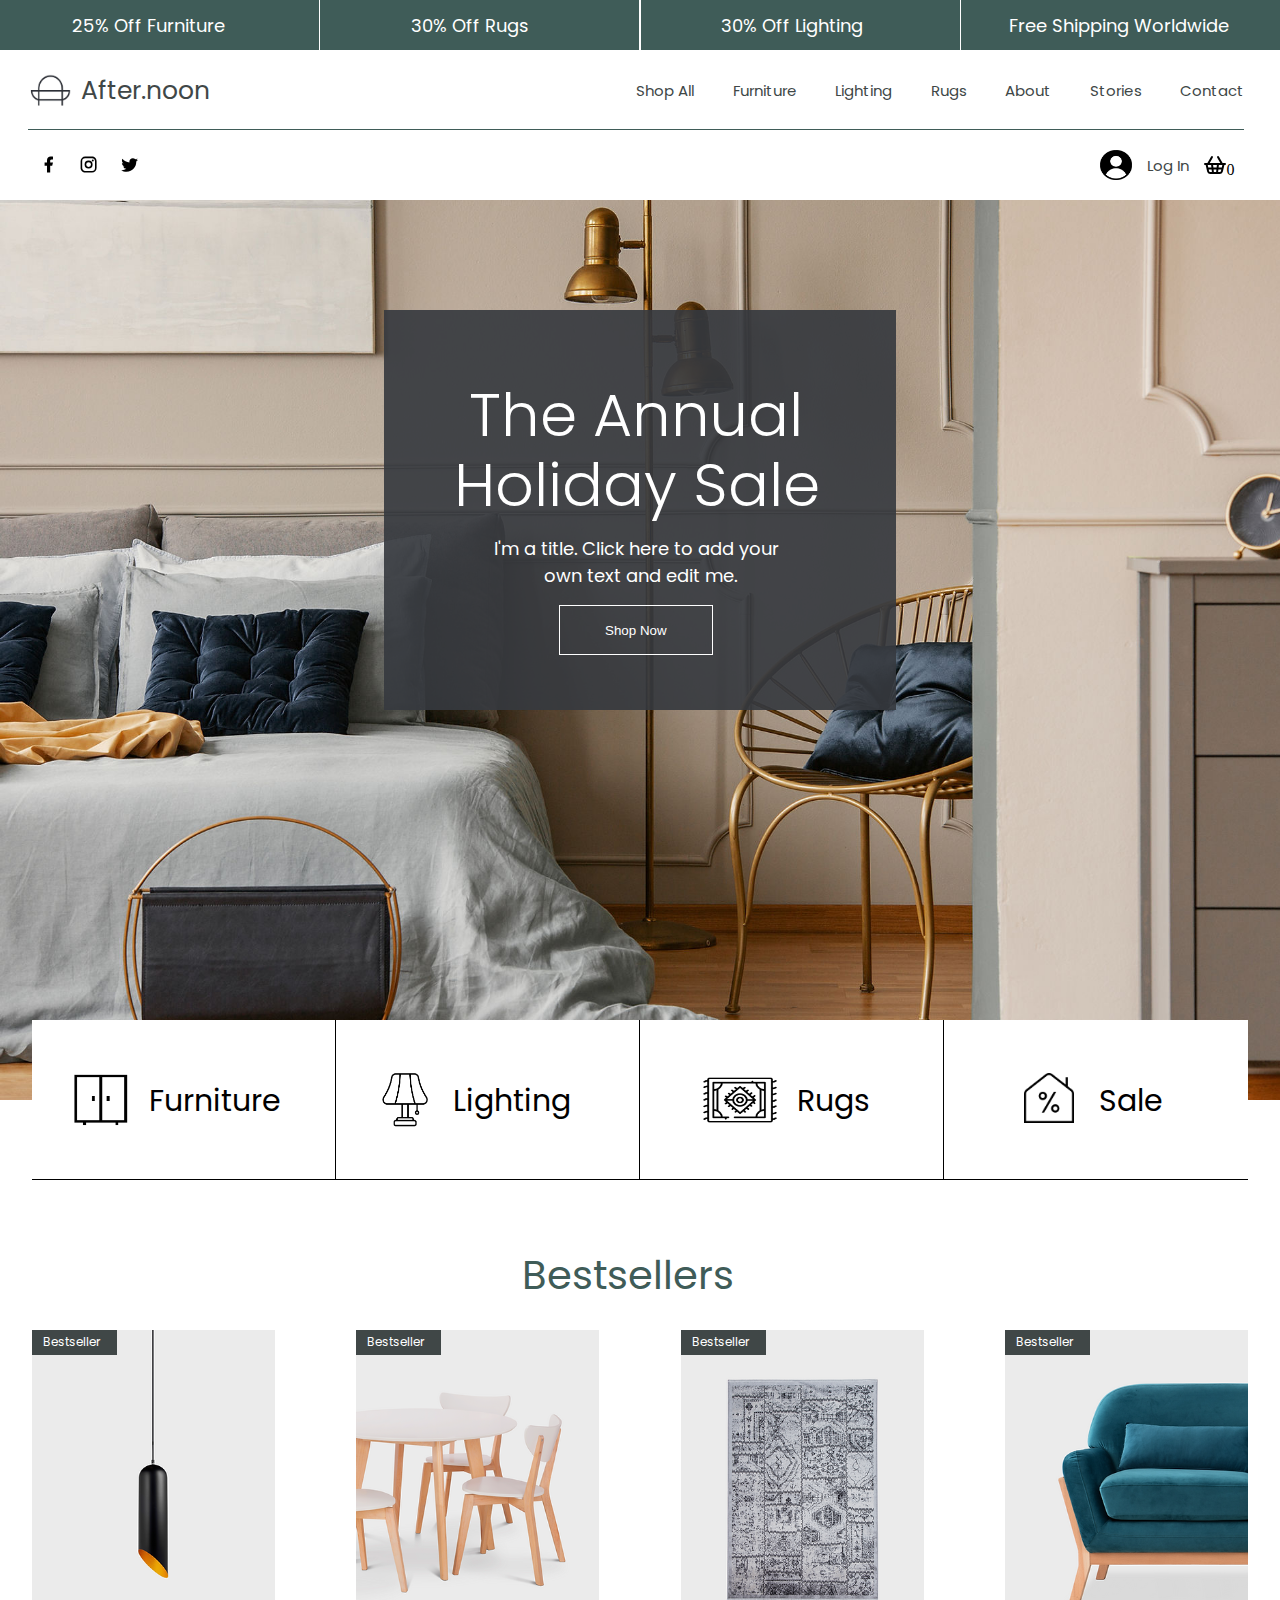
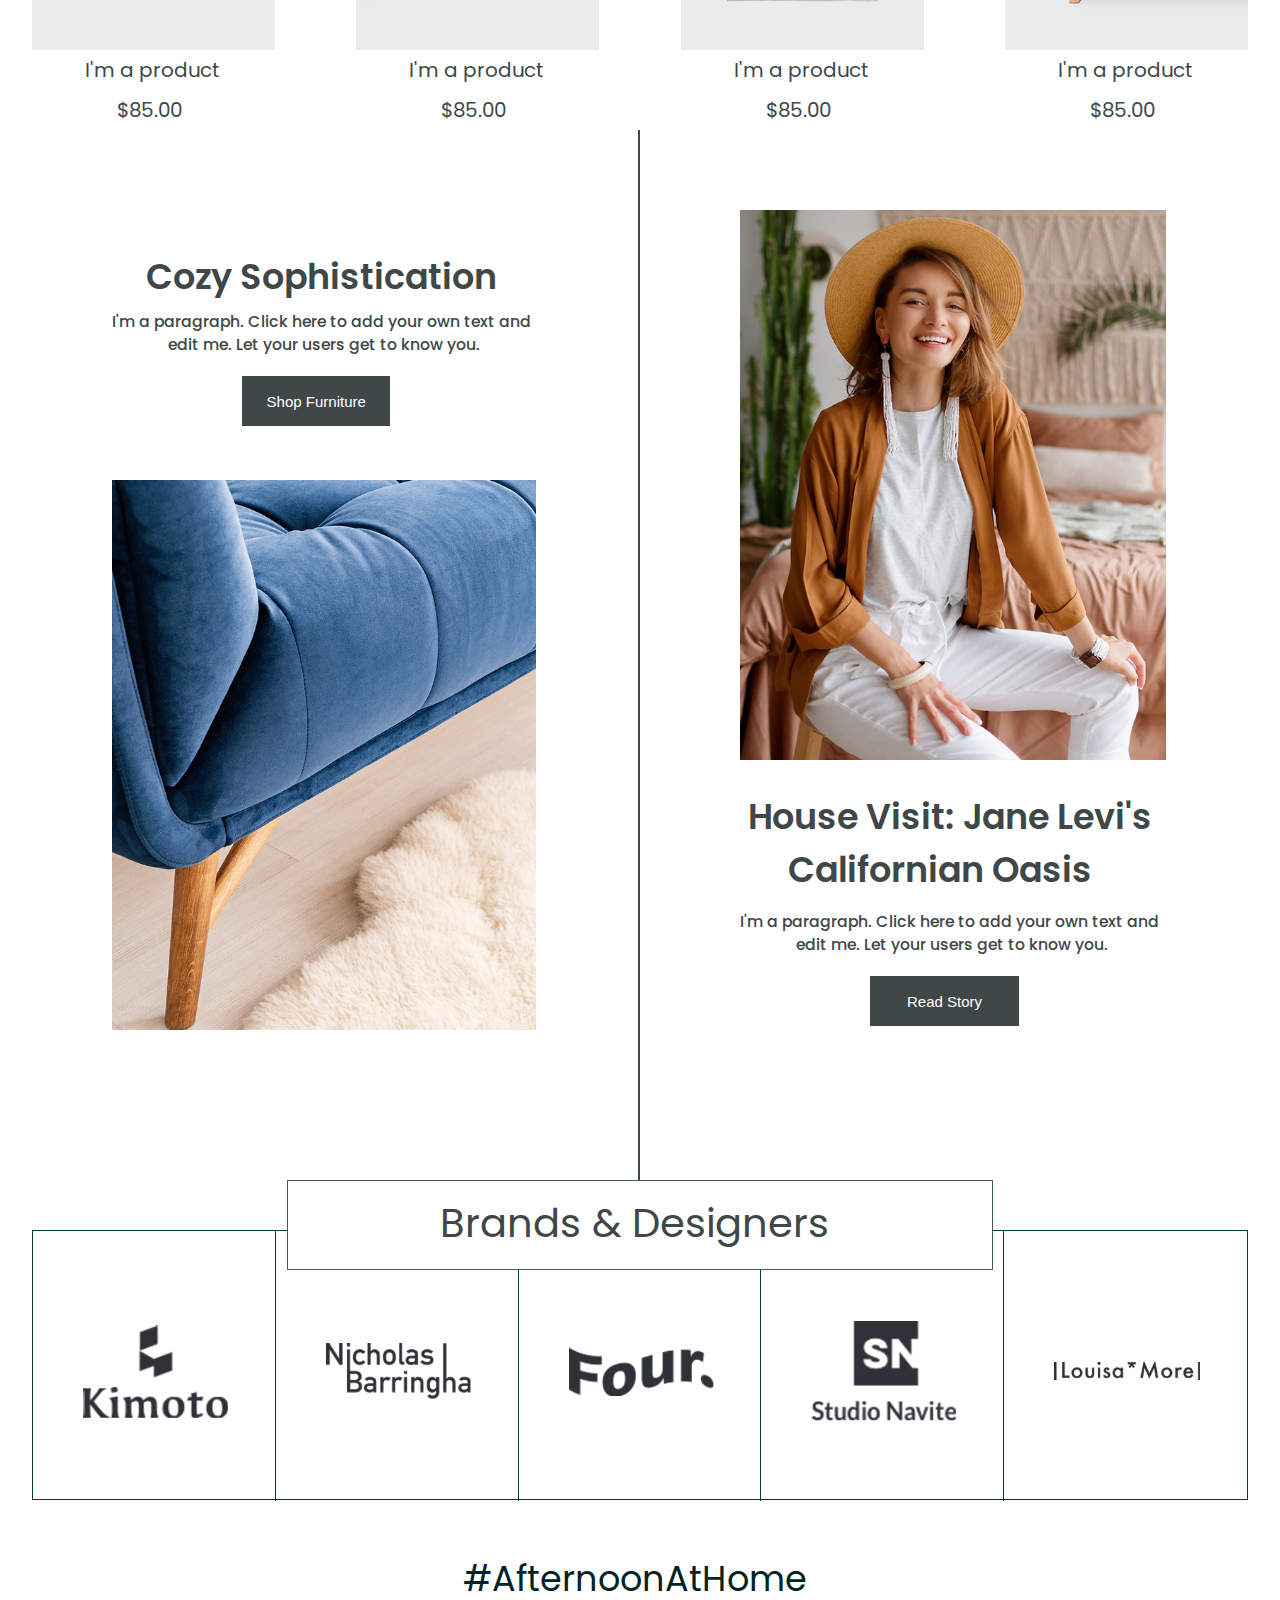
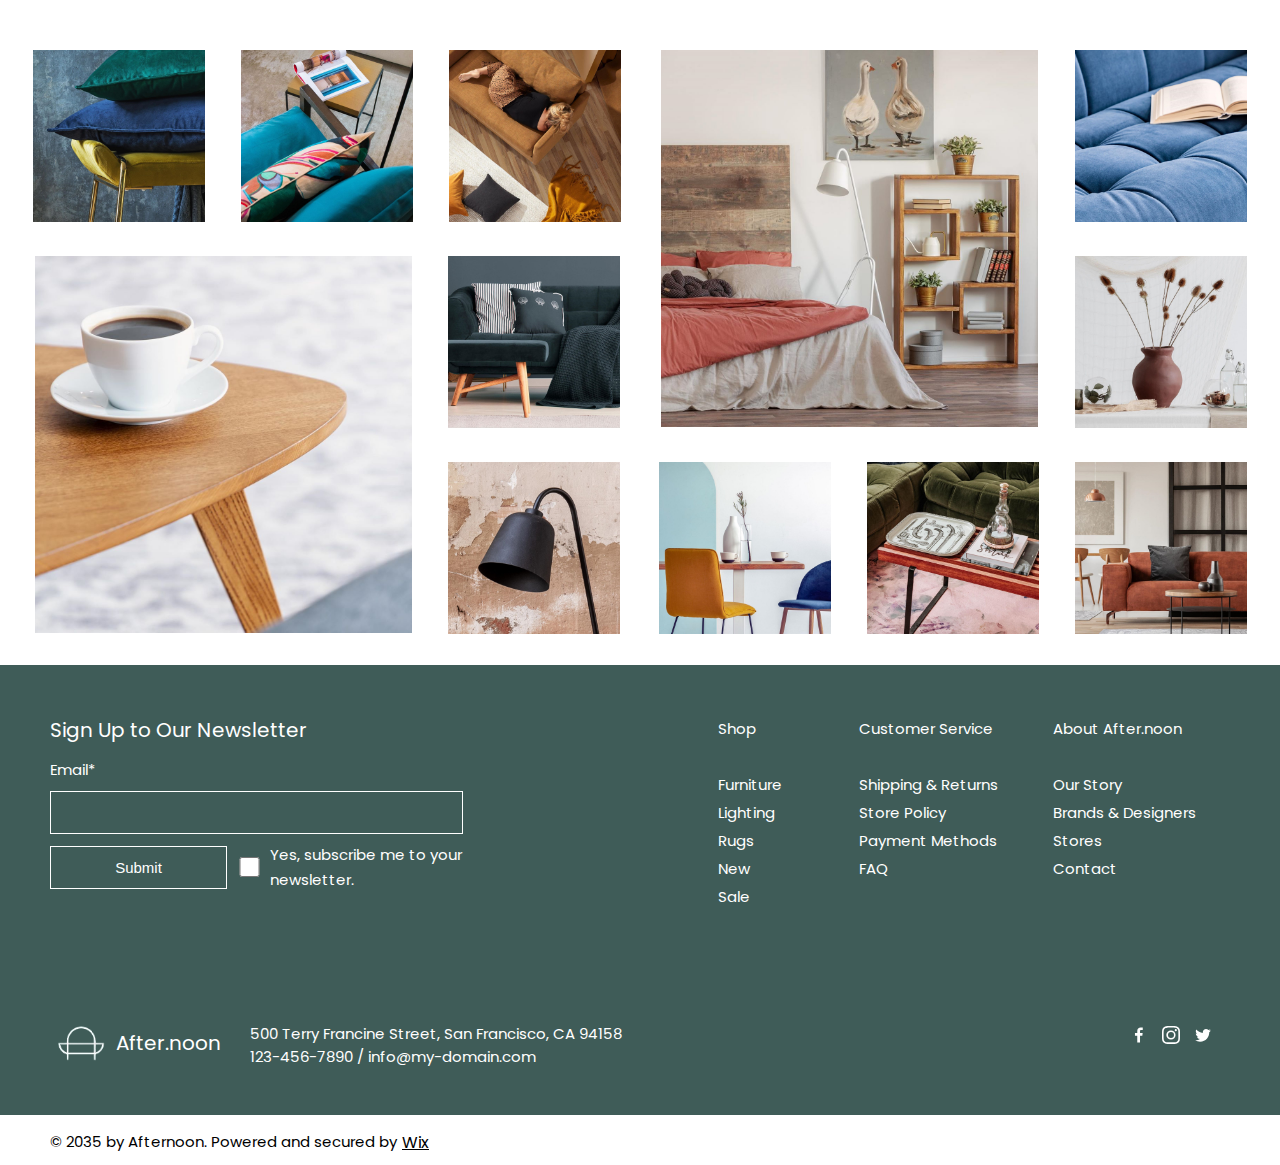
<file: index.html>
<!DOCTYPE html>
<html lang="en">

<head>
    <meta charset="UTF-8">
    <meta name="viewport" content="width=device-width, initial-scale=1.0">
    <title>Home</title>
    <link rel="shortcut icon" href="./../images.jpg" type="image/x-icon">
    <link rel="stylesheet" href="styal.css">
    <link rel="preconnect" href="https://fonts.googleapis.com">
    <link rel="preconnect" href="https://fonts.gstatic.com" crossorigin>
    <link
        href="https://fonts.googleapis.com/css2?family=Poppins:ital,wght@0,100;0,200;0,300;0,400;0,500;0,600;0,700;0,800;0,900;1,100;1,200;1,300;1,400;1,500;1,600;1,700;1,800;1,900&display=swap"
        rel="stylesheet">

</head>

<body>
    <div class="page1">
        <div class="book1">
            <div class="bok1">
                <p class="a1">25% Off Furniture</p>
            </div>
            <div class="bok2">
                <p class="a2">30% Off Rugs</p>
            </div>
            <div class="bok3">
                <p class="a3">30% Off Lighting</p>
            </div>
            <div class="bok4">
                <p class="a4">Free Shipping Worldwide</p>
            </div>
        </div>
        <div class="book2">
            <div class="left">
                <img src="./Assates/Screenshot__1510_-removebg-preview.png" alt=" ">
                <p id="z">After.noon</p>
            </div>
            <div class="right">
                <p id="s"> Shop All </p>
                <p id="t"> Furniture </p>
                <p id="u"> Lighting </p>
                <p id="v"> Rugs </p>
                <p id="w"> About </p>
                <p id="x"> Stories </p>
                <p id="y"> Contact </p>


            </div>
        </div>
        <div class="book3">
            <div class="left2">
                <svg xmlns="http://www.w3.org/2000/svg" width="1.2em" height="1.2em" viewBox="0 0 24 24">
                    <path fill="black"
                        d="M14 13.5h2.5l1-4H14v-2c0-1.03 0-2 2-2h1.5V2.14c-.326-.043-1.557-.14-2.857-.14C11.928 2 10 3.657 10 6.7v2.8H7v4h3V22h4z" />
                </svg>
                <svg xmlns="http://www.w3.org/2000/svg" width="1.2em" height="1.2em" viewBox="0 0 24 24">
                    <path fill="black"
                        d="M7.8 2h8.4C19.4 2 22 4.6 22 7.8v8.4a5.8 5.8 0 0 1-5.8 5.8H7.8C4.6 22 2 19.4 2 16.2V7.8A5.8 5.8 0 0 1 7.8 2m-.2 2A3.6 3.6 0 0 0 4 7.6v8.8C4 18.39 5.61 20 7.6 20h8.8a3.6 3.6 0 0 0 3.6-3.6V7.6C20 5.61 18.39 4 16.4 4zm9.65 1.5a1.25 1.25 0 0 1 1.25 1.25A1.25 1.25 0 0 1 17.25 8A1.25 1.25 0 0 1 16 6.75a1.25 1.25 0 0 1 1.25-1.25M12 7a5 5 0 0 1 5 5a5 5 0 0 1-5 5a5 5 0 0 1-5-5a5 5 0 0 1 5-5m0 2a3 3 0 0 0-3 3a3 3 0 0 0 3 3a3 3 0 0 0 3-3a3 3 0 0 0-3-3" />
                </svg>
                <svg xmlns="http://www.w3.org/2000/svg" width="1.2em" height="1.2em" viewBox="0 0 24 24">
                    <path fill="black"
                        d="M22.46 6c-.77.35-1.6.58-2.46.69c.88-.53 1.56-1.37 1.88-2.38c-.83.5-1.75.85-2.72 1.05C18.37 4.5 17.26 4 16 4c-2.35 0-4.27 1.92-4.27 4.29c0 .34.04.67.11.98C8.28 9.09 5.11 7.38 3 4.79c-.37.63-.58 1.37-.58 2.15c0 1.49.75 2.81 1.91 3.56c-.71 0-1.37-.2-1.95-.5v.03c0 2.08 1.48 3.82 3.44 4.21a4.2 4.2 0 0 1-1.93.07a4.28 4.28 0 0 0 4 2.98a8.52 8.52 0 0 1-5.33 1.84q-.51 0-1.02-.06C3.44 20.29 5.7 21 8.12 21C16 21 20.33 14.46 20.33 8.79c0-.19 0-.37-.01-.56c.84-.6 1.56-1.36 2.14-2.23" />
                </svg>
            </div>
            <div class="right2">
                <img id="r2" src="./Assates/images-removebg-preview.png" alt="">
                <p id="g">Log In</p>
                <svg id="o" xmlns="http://www.w3.org/2000/svg" width="1.5em" height="1.5em" viewBox="0 0 24 24">
                    <path fill="none" stroke="black" stroke-linecap="round" stroke-linejoin="round" stroke-width="2"
                        d="m15 11l-1 9m5-9l-4-7M2 11h20M3.5 11l1.6 7.4a2 2 0 0 0 2 1.6h9.8a2 2 0 0 0 2-1.6l1.7-7.4M4.5 15.5h15M5 11l4-7m0 7l1 9" />
                </svg>
                <p id="f">0</p>
            </div>
        </div>
    </div>
    <div class="page2">
        <div class="page2a">
            <div class="text1">
                <h1 id="tex1">The Annual </h1>
                <h1 id="tex1a">Holiday Sale </h1>
            </div>
            <div class="text2">
                <h4 id="tex2">I'm a title. Click here to add your <br>
                    &nbsp;&nbsp;&nbsp;&nbsp;&nbsp;&nbsp;&nbsp;&nbsp;&nbsp; own text and edit me.</h4>
            </div>
            <div class="text3">
                <button id="tex3">Shop Now</button>
            </div>
        </div>
    </div>
    <div class="page3">
        <div class="led1">
            <div class="leda">
                <div class="lefta"><img id="n1" src="./Assates/home 1 (1).png" alt=""></div>
                <div class="leftb">
                    <p>Furniture</p>
                </div>
            </div>
            <div class="ledb">
                <div class="leftc"><img id="n2" src="./Assates/home 1 (2).png" alt=""></div>
                <div class="leftd">
                    <p>Lighting</p>
                </div>
            </div>
            <div class="ledc">
                <div class="lefte"><img id="n3" src="./Assates/home 1 (3).png" alt=""></div>
                <div class="leftf">
                    <p>Rugs</p>
                </div>
            </div>
            <div class="ledd">
                <div class="leftg"><img id="n4" src="./Assates/home 1 (4).png" alt=""></div>
                <div class="lefth">
                    <p> Sale</p>
                </div>
            </div>



        </div>
        <div class="cup1a">
            <p id="cu1">Bestsellers</p>
            <div class="cup1b">
                <div class="cupb">
                    <div class="cupb1i">
                        <div class="cupl">Bestseller</div>
                    </div>
                    <div class="cupb2">
                        <p id="cupi">I'm a product</p>
                        <p id="cupii">$85.00</p>

                    </div>
                </div>
                <div class="cupc">
                    <div class="cupb1ii">
                        <div class="cupl">Bestseller</div>
                    </div>
                    <div class="cupb2">
                        <p id="cupi">I'm a product</p>
                        <p id="cupii">$85.00</p>

                    </div>
                </div>
                <div class="cupd">
                    <div class="cupb1iii">
                        <div class="cupl">Bestseller</div>
                    </div>
                    <div class="cupb2">
                        <p id="cupi">I'm a product</p>
                        <p id="cupii">$85.00</p>

                    </div>
                </div>
                <div class="cupe">
                    <div class="cupb1iiii">
                        <div class="cupl">Bestseller</div>
                    </div>
                    <div class="cupb2">
                        <p id="cupi">I'm a product</p>
                        <p id="cupii">$85.00</p>

                    </div>
                </div>

            </div>
        </div>
        <div class="tea1">
            <div class="tea1a">
                <div class="teasp">


                    <div class="tea1i">

                        <h1 class="t1i">Cozy Sophistication</h1>
                        <h1 class="t2i">
                            I'm a paragraph. Click here to add your own text and <br>
                            &nbsp;&nbsp;&nbsp;&nbsp;&nbsp;&nbsp;&nbsp;&nbsp;&nbsp;&nbsp;&nbsp;&nbsp;&nbsp;&nbsp;edit me.
                            Let your users get to know you.
                        </h1>
                        <h1 class="t3i">
                            <button id="t3ii">Shop Furniture</button>
                        </h1>


                    </div>

                    <div class="tea1ii">
                        <div class="tea1iii"></div>
                    </div>
                </div>

            </div>
            <div class="tea2a">
                <div class="teasp2">
                    <div class="tea2ii">
                        <div class="tea2iii"></div>
                    </div>
                    <div class="tea2i">
                        <h1 class="t4i">
                            &nbsp;House Visit: Jane Levi's <br>
                            &nbsp;&nbsp;&nbsp;&nbsp;&nbsp;&nbsp;Californian Oasis</h1>
                        <h1 class="t5i">
                            I'm a paragraph. Click here to add your own text and <br>
                            &nbsp;&nbsp;&nbsp;&nbsp;&nbsp;&nbsp;&nbsp;&nbsp;&nbsp;&nbsp;&nbsp;&nbsp;&nbsp;&nbsp;edit me.
                            Let your users get to know you.
                        </h1>
                        <h1 class="t6i">
                            <button id="t6ii">Read Story</button>
                        </h1>
                    </div>
                </div>
            </div>
        </div>
        <div class="sub">
            <div class="suba">
                <p id="suba">Brands & Designers</p>
            </div>
            <div class="subb">
                <div class="subb1">
                    <div class="subb1a"></div>
                </div>
                <div class="subb2">
                    <div class="subb2a"></div>
                </div>
                <div class="subb3">
                    <div class="subb3a"></div>
                </div>
                <div class="subb4">
                    <div class="subb4a"></div>
                </div>
                <div class="subb5">
                    <div class="subb5a"></div>
                </div>
            </div>
        </div>
        <div class="pi">
            <h1 id="pip">#AfternoonAtHome</h1>
        </div>
        <div class="hu">
            <div class="huleft">
                <div class="hutop">
                    <div class="ki1">
                        <p id="ki1">&nbsp;&nbsp;&nbsp;&nbsp;&nbsp; @wix: #wix, <br>
                            &nbsp;&nbsp;&nbsp;&nbsp;&nbsp;&nbsp;&nbsp; #website, <br> &nbsp;&nbsp;&nbsp; #freewebsite,
                            <br> #websitetemplate
                        </p>
                    </div>
                    <div class="ki2">
                        <p id="ki2">&nbsp;&nbsp;&nbsp;&nbsp;&nbsp; @wix: #wix, <br>
                            &nbsp;&nbsp;&nbsp;&nbsp;&nbsp;&nbsp;&nbsp; #website, <br> &nbsp;&nbsp;&nbsp; #freewebsite,
                            <br> #websitetemplate
                        </p>
                    </div>
                    <div class="ki3">
                        <p id="ki3">&nbsp;&nbsp;&nbsp;&nbsp;&nbsp; @wix: #wix, <br>
                            &nbsp;&nbsp;&nbsp;&nbsp;&nbsp;&nbsp;&nbsp; #website, <br> &nbsp;&nbsp;&nbsp; #freewebsite,
                            <br> #websitetemplate
                        </p>
                    </div>
                </div>
                <div class="hubot">
                    <div class="botl">
                        <p id="botll">@wix: #wix, #website, #freewebsite, <br> &nbsp;&nbsp;&nbsp;&nbsp;
                            #websitetemplate, #wix.com</p>
                    </div>
                    <div class="botr">
                        <div class="botrt">
                            <p id="botrt1">&nbsp;&nbsp;&nbsp;&nbsp;&nbsp; @wix: #wix, <br>
                                &nbsp;&nbsp;&nbsp;&nbsp;&nbsp;&nbsp;&nbsp; #website, <br> &nbsp;&nbsp;&nbsp;
                                #freewebsite, <br> #websitetemplate</p>
                        </div>
                        <div class="botrb">
                            <p id="botrb1">&nbsp;&nbsp;&nbsp;&nbsp;&nbsp; @wix: #wix, <br>
                                &nbsp;&nbsp;&nbsp;&nbsp;&nbsp;&nbsp;&nbsp; #website, <br> &nbsp;&nbsp;&nbsp;
                                #freewebsite, <br> #websitetemplate</p>
                        </div>
                    </div>
                </div>
            </div>
            <div class="huright">
                <div class="hubot2">
                    <div class="botl2">
                        <p id="botl2">@wix: #wix, #website, #freewebsite, <br> &nbsp;&nbsp;&nbsp;&nbsp;
                            #websitetemplate, #wix.com</p>
                    </div>
                    <div class="botr2">
                        <div class="botrt2">
                            <p id="botrt2">&nbsp;&nbsp;&nbsp;&nbsp;&nbsp; @wix: #wix, <br>
                                &nbsp;&nbsp;&nbsp;&nbsp;&nbsp;&nbsp;&nbsp; #website, <br> &nbsp;&nbsp;&nbsp;
                                #freewebsite, <br> #websitetemplate</p>
                        </div>
                        <div class="botrb2">
                            <p id="botrt2">&nbsp;&nbsp;&nbsp;&nbsp;&nbsp; @wix: #wix, <br>
                                &nbsp;&nbsp;&nbsp;&nbsp;&nbsp;&nbsp;&nbsp; #website, <br> &nbsp;&nbsp;&nbsp;
                                #freewebsite, <br> #websitetemplate</p>
                        </div>
                    </div>
                </div>
                <div class="hutop2">
                    <div class="ki12">
                        <p id="ki12">&nbsp;&nbsp;&nbsp;&nbsp;&nbsp; @wix: #wix, <br>
                            &nbsp;&nbsp;&nbsp;&nbsp;&nbsp;&nbsp;&nbsp; #website, <br> &nbsp;&nbsp;&nbsp; #freewebsite,
                            <br> #websitetemplate
                        </p>
                    </div>
                    <div class="ki22">
                        <p id="ki22">&nbsp;&nbsp;&nbsp;&nbsp;&nbsp; @wix: #wix, <br>
                            &nbsp;&nbsp;&nbsp;&nbsp;&nbsp;&nbsp;&nbsp; #website, <br> &nbsp;&nbsp;&nbsp; #freewebsite,
                            <br> #websitetemplate
                        </p>
                    </div>
                    <div class="ki32">
                        <p id="ki32">&nbsp;&nbsp;&nbsp;&nbsp;&nbsp; @wix: #wix, <br>
                            &nbsp;&nbsp;&nbsp;&nbsp;&nbsp;&nbsp;&nbsp; #website, <br> &nbsp;&nbsp;&nbsp; #freewebsite,
                            <br> #websitetemplate
                        </p>
                    </div>
                </div>
            </div>
        </div>



    </div>
    <div class="page4">
        <div class="pg4a">
            <div class="pg4at">
                <h1 id="pg4at1">Sign Up to Our Newsletter</h1>
                <h1 id="pg4at2">Email*</h1>
                <input id="pg4at3" type="email" placeholder="">
                <button id="pg4at4">Submit</button>
                <input id="pg4at4i" type="checkbox">
                <h1 id="pg4at4ii">Yes, subscribe me to your <br> newsletter.</h1>
            </div>
            <div class="pg4ab">
                <img src="./Assates/Screenshot__1530_-removebg-preview.png" alt=" ">
                <p id="piii">After.noon</p>
            </div>
            <p id="piv">500 Terry Francine Street, San Francisco, CA 94158 <br>
                123-456-7890 / info@my-domain.com</p>
        </div>
        <div class="pg4b">
            <div class="pg4bt">
                <div class="pt1">
                    Shop <br><br>Furniture <br>Lighting <br>Rugs <br>New <br>Sale</div>
                <div class="pt2">
                    Customer Service <br><br> Shipping & Returns <br> Store Policy <br> Payment Methods <br> FAQ
                </div>
                <div class="pt3">
                    About After.noon <br><br> Our Story <br> Brands & Designers <br> Stores <br> Contact
                </div>
            </div>
            <div class="pg4bb">
                <i id="p4a"><svg xmlns="http://www.w3.org/2000/svg" width="1.2em" height="1.2em" viewBox="0 0 24 24">
                        <path fill="white"
                            d="M15.12 5.32H17V2.14A26 26 0 0 0 14.26 2c-2.72 0-4.58 1.66-4.58 4.7v2.62H6.61v3.56h3.07V22h3.68v-9.12h3.06l.46-3.56h-3.52V7.05c0-1.05.28-1.73 1.76-1.73" />
                    </svg></i>
                <i id="p4b"><svg xmlns="http://www.w3.org/2000/svg" width="1.2em" height="1.2em" viewBox="0 0 16 16">
                        <path fill="white"
                            d="M8 0C5.829 0 5.556.01 4.703.048C3.85.088 3.269.222 2.76.42a3.9 3.9 0 0 0-1.417.923A3.9 3.9 0 0 0 .42 2.76C.222 3.268.087 3.85.048 4.7C.01 5.555 0 5.827 0 8.001c0 2.172.01 2.444.048 3.297c.04.852.174 1.433.372 1.942c.205.526.478.972.923 1.417c.444.445.89.719 1.416.923c.51.198 1.09.333 1.942.372C5.555 15.99 5.827 16 8 16s2.444-.01 3.298-.048c.851-.04 1.434-.174 1.943-.372a3.9 3.9 0 0 0 1.416-.923c.445-.445.718-.891.923-1.417c.197-.509.332-1.09.372-1.942C15.99 10.445 16 10.173 16 8s-.01-2.445-.048-3.299c-.04-.851-.175-1.433-.372-1.941a3.9 3.9 0 0 0-.923-1.417A3.9 3.9 0 0 0 13.24.42c-.51-.198-1.092-.333-1.943-.372C10.443.01 10.172 0 7.998 0zm-.717 1.442h.718c2.136 0 2.389.007 3.232.046c.78.035 1.204.166 1.486.275c.373.145.64.319.92.599s.453.546.598.92c.11.281.24.705.275 1.485c.039.843.047 1.096.047 3.231s-.008 2.389-.047 3.232c-.035.78-.166 1.203-.275 1.485a2.5 2.5 0 0 1-.599.919c-.28.28-.546.453-.92.598c-.28.11-.704.24-1.485.276c-.843.038-1.096.047-3.232.047s-2.39-.009-3.233-.047c-.78-.036-1.203-.166-1.485-.276a2.5 2.5 0 0 1-.92-.598a2.5 2.5 0 0 1-.6-.92c-.109-.281-.24-.705-.275-1.485c-.038-.843-.046-1.096-.046-3.233s.008-2.388.046-3.231c.036-.78.166-1.204.276-1.486c.145-.373.319-.64.599-.92s.546-.453.92-.598c.282-.11.705-.24 1.485-.276c.738-.034 1.024-.044 2.515-.045zm4.988 1.328a.96.96 0 1 0 0 1.92a.96.96 0 0 0 0-1.92m-4.27 1.122a4.109 4.109 0 1 0 0 8.217a4.109 4.109 0 0 0 0-8.217m0 1.441a2.667 2.667 0 1 1 0 5.334a2.667 2.667 0 0 1 0-5.334" />
                    </svg></i>
                <i id="p4c"><svg xmlns="http://www.w3.org/2000/svg" width="1.2em" height="1.2em" viewBox="0 0 24 24">
                        <path fill="white"
                            d="M22.46 6c-.77.35-1.6.58-2.46.69c.88-.53 1.56-1.37 1.88-2.38c-.83.5-1.75.85-2.72 1.05C18.37 4.5 17.26 4 16 4c-2.35 0-4.27 1.92-4.27 4.29c0 .34.04.67.11.98C8.28 9.09 5.11 7.38 3 4.79c-.37.63-.58 1.37-.58 2.15c0 1.49.75 2.81 1.91 3.56c-.71 0-1.37-.2-1.95-.5v.03c0 2.08 1.48 3.82 3.44 4.21a4.2 4.2 0 0 1-1.93.07a4.28 4.28 0 0 0 4 2.98a8.52 8.52 0 0 1-5.33 1.84q-.51 0-1.02-.06C3.44 20.29 5.7 21 8.12 21C16 21 20.33 14.46 20.33 8.79c0-.19 0-.37-.01-.56c.84-.6 1.56-1.36 2.14-2.23" />
                    </svg></i>
            </div>
        </div>

    </div>
    <div class="lst">
        <p id="lst1">© 2035 by Afternoon. Powered and secured by </p>
        <p id="lst2">Wix</p>
    </div>
</body>

</html>
</file>
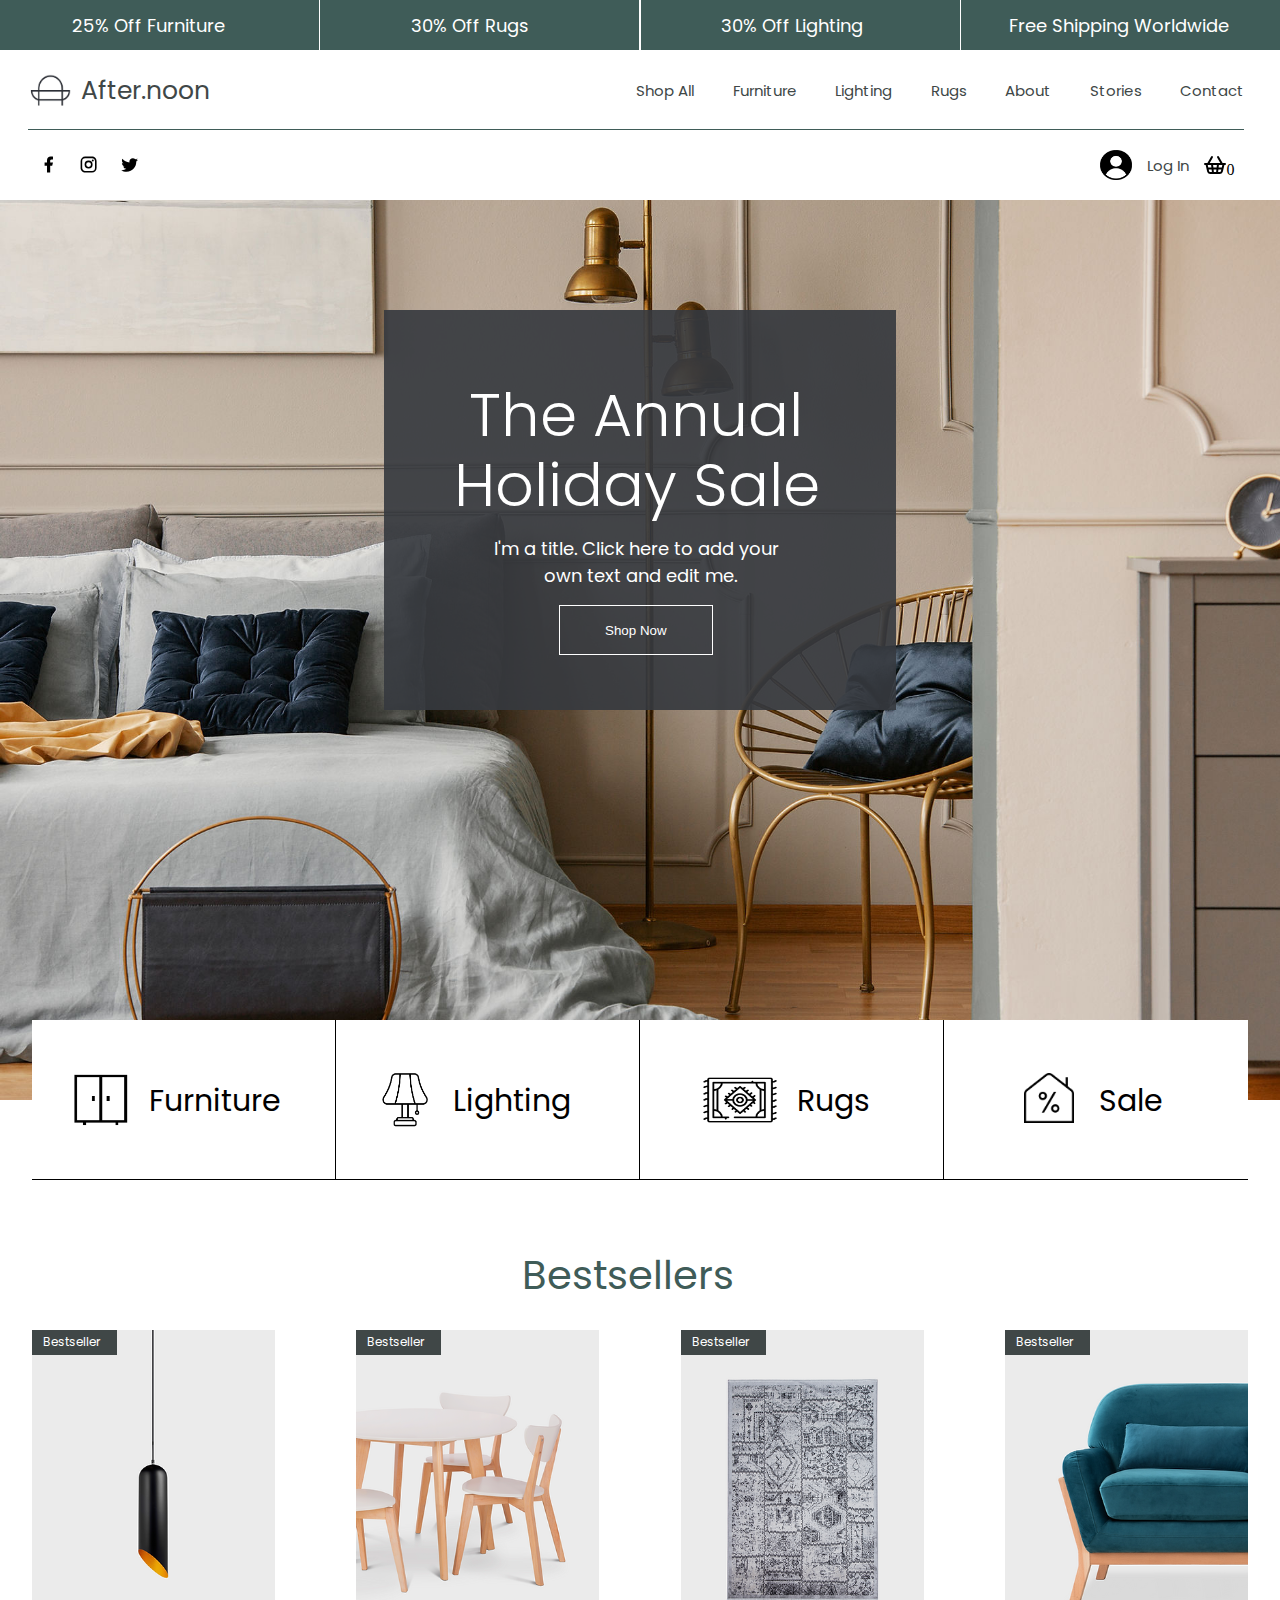
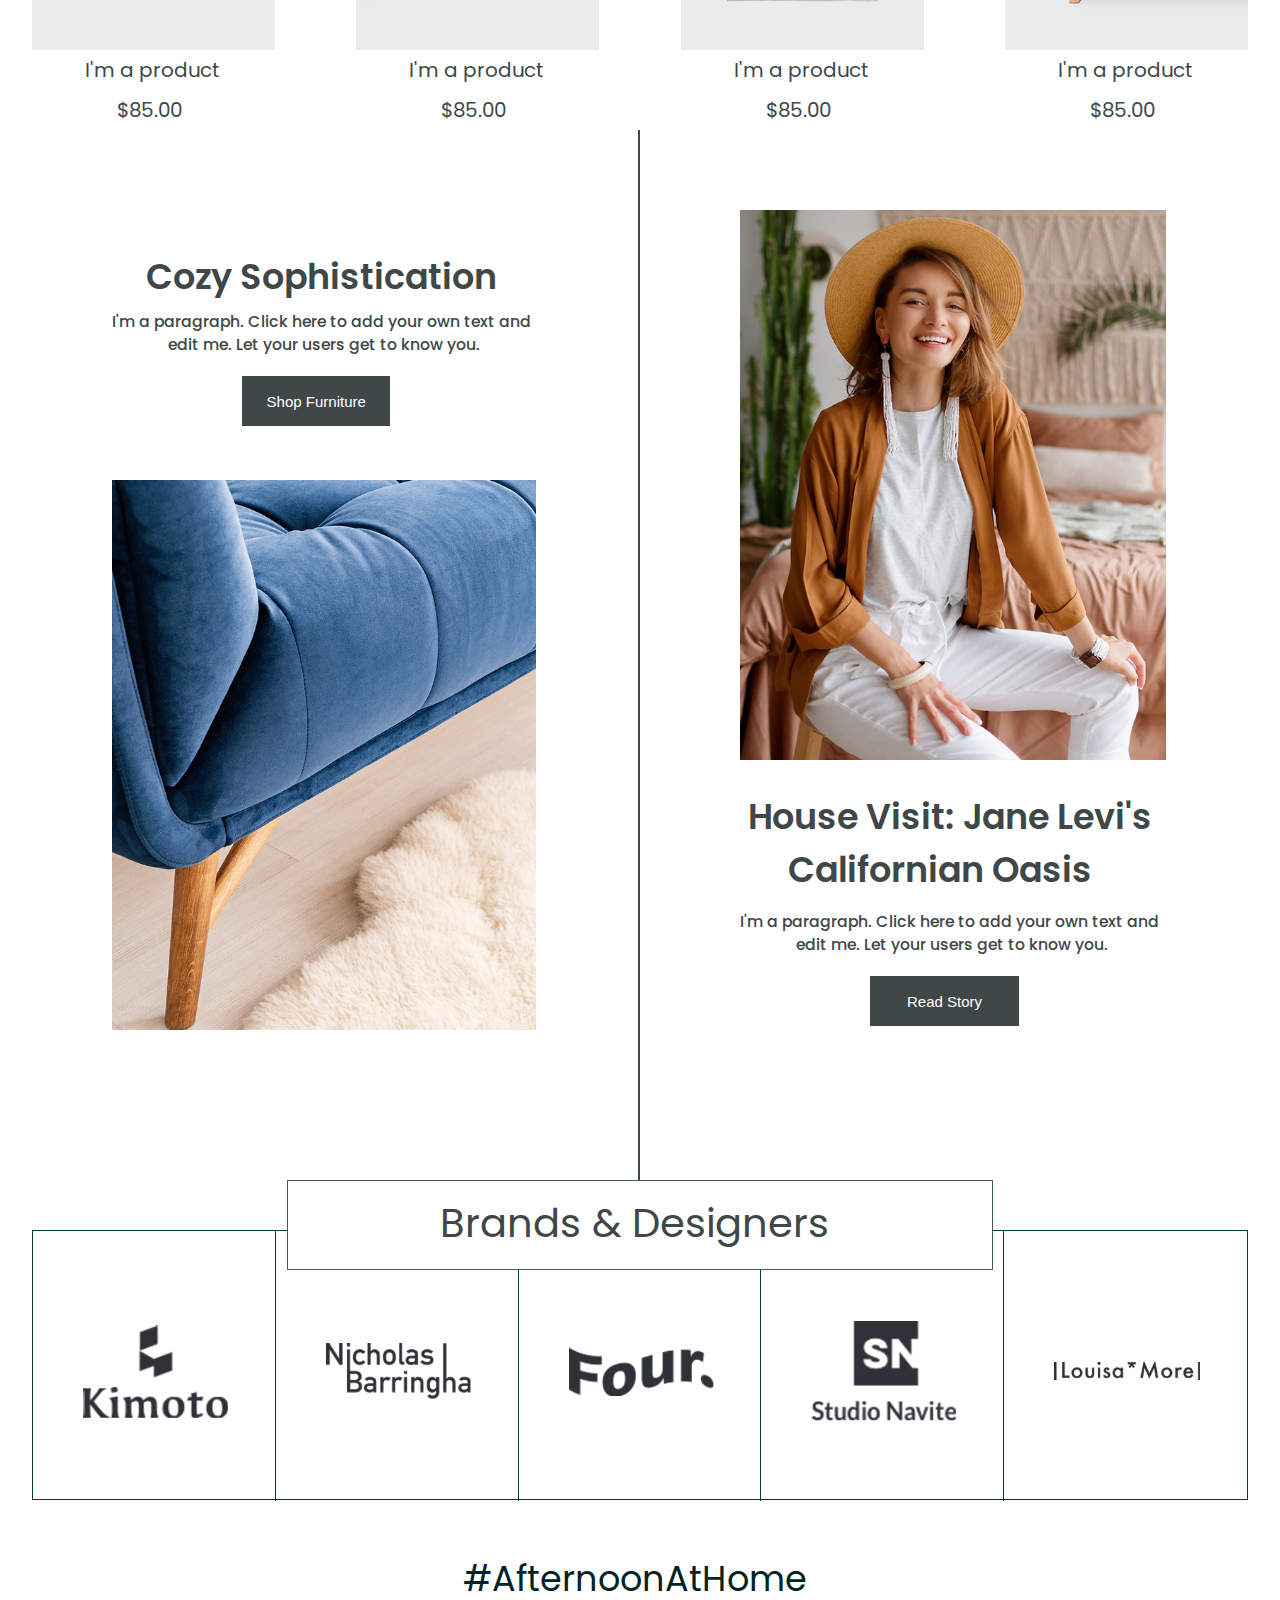
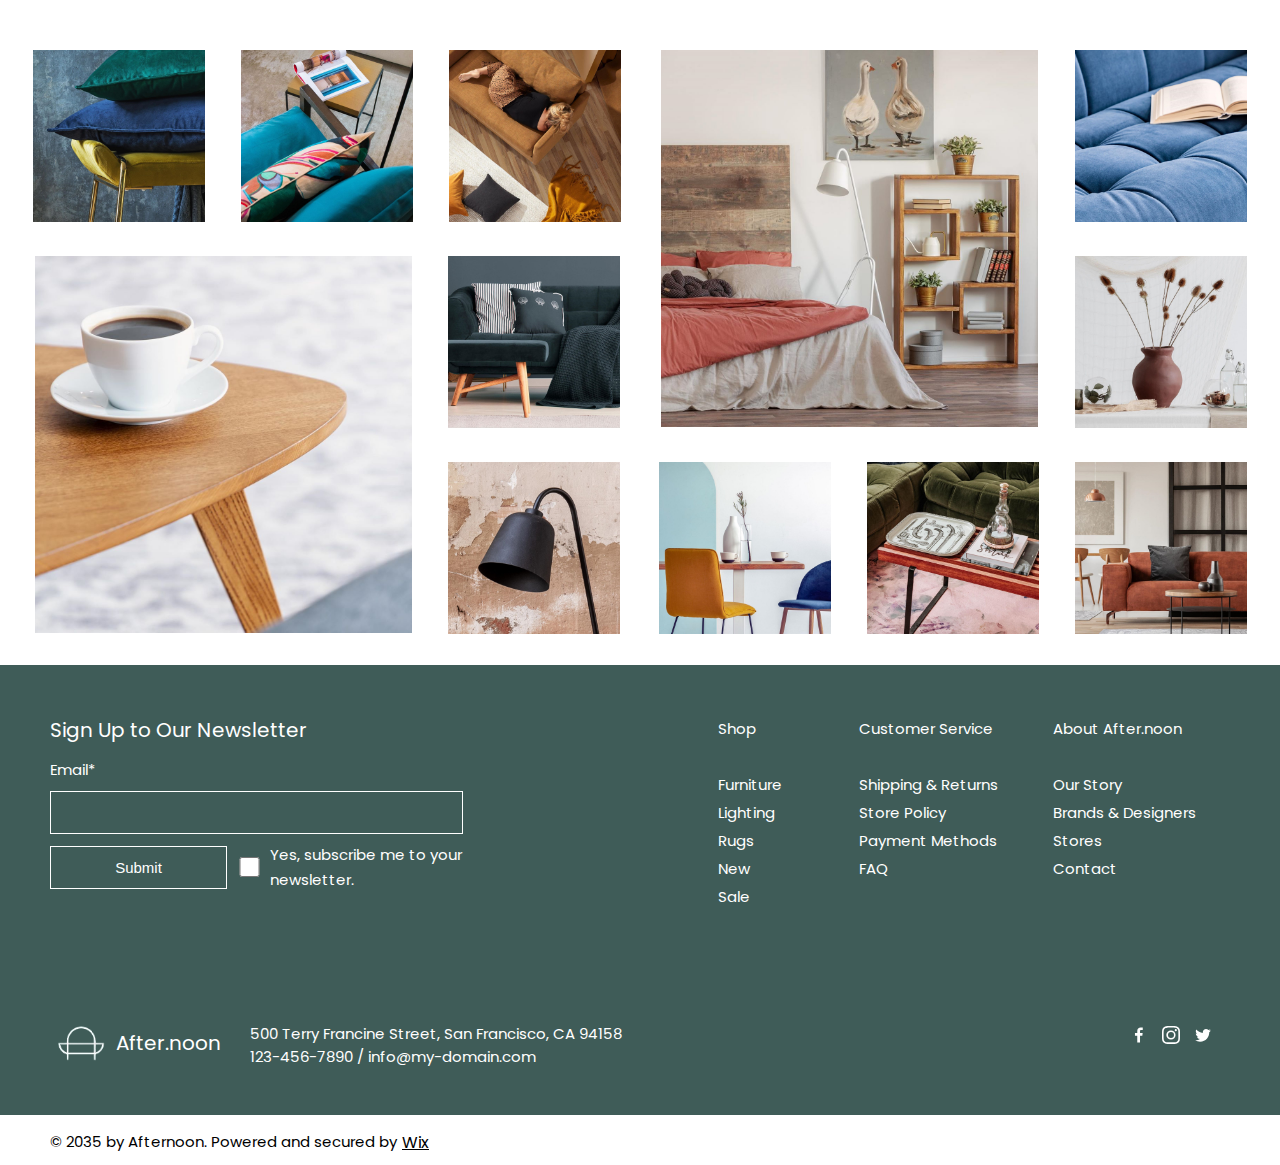
<file: Assates/index.html>
<!DOCTYPE html>
<html lang="en">

<head>
    <meta charset="UTF-8">
    <meta name="viewport" content="width=device-width, initial-scale=1.0">
    <title>Home</title>
    <link rel="shortcut icon" href="./../images.jpg" type="image/x-icon">
    <link rel="stylesheet" href="styal.css">
    <link rel="preconnect" href="https://fonts.googleapis.com">
    <link rel="preconnect" href="https://fonts.gstatic.com" crossorigin>
    <link
        href="https://fonts.googleapis.com/css2?family=Poppins:ital,wght@0,100;0,200;0,300;0,400;0,500;0,600;0,700;0,800;0,900;1,100;1,200;1,300;1,400;1,500;1,600;1,700;1,800;1,900&display=swap"
        rel="stylesheet">

</head>

<body>
    <div class="page1">
        <div class="book1">
            <div class="bok1">
                <p class="a1">25% Off Furniture</p>
            </div>
            <div class="bok2">
                <p class="a2">30% Off Rugs</p>
            </div>
            <div class="bok3">
                <p class="a3">30% Off Lighting</p>
            </div>
            <div class="bok4">
                <p class="a4">Free Shipping Worldwide</p>
            </div>
        </div>
        <div class="book2">
            <div class="left">
                <img src="./Screenshot__1510_-removebg-preview.png" alt=" ">
                <p id="z">After.noon</p>
            </div>
            <div class="right">
                <p id="s"> Shop All </p>
                <p id="t"> Furniture </p>
                <p id="u"> Lighting </p>
                <p id="v"> Rugs </p>
                <p id="w"> About </p>
                <p id="x"> Stories </p>
                <p id="y"> Contact </p>


            </div>
        </div>
        <div class="book3">
            <div class="left2">
                <svg xmlns="http://www.w3.org/2000/svg" width="1.2em" height="1.2em" viewBox="0 0 24 24">
                    <path fill="black"
                        d="M14 13.5h2.5l1-4H14v-2c0-1.03 0-2 2-2h1.5V2.14c-.326-.043-1.557-.14-2.857-.14C11.928 2 10 3.657 10 6.7v2.8H7v4h3V22h4z" />
                </svg>
                <svg xmlns="http://www.w3.org/2000/svg" width="1.2em" height="1.2em" viewBox="0 0 24 24">
                    <path fill="black"
                        d="M7.8 2h8.4C19.4 2 22 4.6 22 7.8v8.4a5.8 5.8 0 0 1-5.8 5.8H7.8C4.6 22 2 19.4 2 16.2V7.8A5.8 5.8 0 0 1 7.8 2m-.2 2A3.6 3.6 0 0 0 4 7.6v8.8C4 18.39 5.61 20 7.6 20h8.8a3.6 3.6 0 0 0 3.6-3.6V7.6C20 5.61 18.39 4 16.4 4zm9.65 1.5a1.25 1.25 0 0 1 1.25 1.25A1.25 1.25 0 0 1 17.25 8A1.25 1.25 0 0 1 16 6.75a1.25 1.25 0 0 1 1.25-1.25M12 7a5 5 0 0 1 5 5a5 5 0 0 1-5 5a5 5 0 0 1-5-5a5 5 0 0 1 5-5m0 2a3 3 0 0 0-3 3a3 3 0 0 0 3 3a3 3 0 0 0 3-3a3 3 0 0 0-3-3" />
                </svg>
                <svg xmlns="http://www.w3.org/2000/svg" width="1.2em" height="1.2em" viewBox="0 0 24 24">
                    <path fill="black"
                        d="M22.46 6c-.77.35-1.6.58-2.46.69c.88-.53 1.56-1.37 1.88-2.38c-.83.5-1.75.85-2.72 1.05C18.37 4.5 17.26 4 16 4c-2.35 0-4.27 1.92-4.27 4.29c0 .34.04.67.11.98C8.28 9.09 5.11 7.38 3 4.79c-.37.63-.58 1.37-.58 2.15c0 1.49.75 2.81 1.91 3.56c-.71 0-1.37-.2-1.95-.5v.03c0 2.08 1.48 3.82 3.44 4.21a4.2 4.2 0 0 1-1.93.07a4.28 4.28 0 0 0 4 2.98a8.52 8.52 0 0 1-5.33 1.84q-.51 0-1.02-.06C3.44 20.29 5.7 21 8.12 21C16 21 20.33 14.46 20.33 8.79c0-.19 0-.37-.01-.56c.84-.6 1.56-1.36 2.14-2.23" />
                </svg>
            </div>
            <div class="right2">
                <img id="r2" src="./images-removebg-preview.png" alt="">
                <p id="g">Log In</p>
                <svg id="o" xmlns="http://www.w3.org/2000/svg" width="1.5em" height="1.5em" viewBox="0 0 24 24">
                    <path fill="none" stroke="black" stroke-linecap="round" stroke-linejoin="round" stroke-width="2"
                        d="m15 11l-1 9m5-9l-4-7M2 11h20M3.5 11l1.6 7.4a2 2 0 0 0 2 1.6h9.8a2 2 0 0 0 2-1.6l1.7-7.4M4.5 15.5h15M5 11l4-7m0 7l1 9" />
                </svg>
                <p id="f">0</p>
            </div>
        </div>
    </div>
    <div class="page2">
        <div class="page2a">
            <div class="text1">
                <h1 id="tex1">The Annual </h1>
                <h1 id="tex1a">Holiday Sale </h1>
            </div>
            <div class="text2">
                <h4 id="tex2">I'm a title. Click here to add your <br>
                    &nbsp;&nbsp;&nbsp;&nbsp;&nbsp;&nbsp;&nbsp;&nbsp;&nbsp; own text and edit me.</h4>
            </div>
            <div class="text3">
                <button id="tex3">Shop Now</button>
            </div>
        </div>
    </div>
    <div class="page3">
        <div class="led1">
            <div class="leda">
                <div class="lefta"><img id="n1" src="./home 1 (1).png" alt=""></div>
                <div class="leftb">
                    <p>Furniture</p>
                </div>
            </div>
            <div class="ledb">
                <div class="leftc"><img id="n2" src="./home 1 (2).png" alt=""></div>
                <div class="leftd">
                    <p>Lighting</p>
                </div>
            </div>
            <div class="ledc">
                <div class="lefte"><img id="n3" src="./home 1 (3).png" alt=""></div>
                <div class="leftf">
                    <p>Rugs</p>
                </div>
            </div>
            <div class="ledd">
                <div class="leftg"><img id="n4" src="./home 1 (4).png" alt=""></div>
                <div class="lefth">
                    <p> Sale</p>
                </div>
            </div>



        </div>
        <div class="cup1a">
            <p id="cu1">Bestsellers</p>
            <div class="cup1b">
                <div class="cupb">
                    <div class="cupb1i">
                        <div class="cupl">Bestseller</div>
                    </div>
                    <div class="cupb2">
                        <p id="cupi">I'm a product</p>
                        <p id="cupii">$85.00</p>

                    </div>
                </div>
                <div class="cupc">
                    <div class="cupb1ii">
                        <div class="cupl">Bestseller</div>
                    </div>
                    <div class="cupb2">
                        <p id="cupi">I'm a product</p>
                        <p id="cupii">$85.00</p>

                    </div>
                </div>
                <div class="cupd">
                    <div class="cupb1iii">
                        <div class="cupl">Bestseller</div>
                    </div>
                    <div class="cupb2">
                        <p id="cupi">I'm a product</p>
                        <p id="cupii">$85.00</p>

                    </div>
                </div>
                <div class="cupe">
                    <div class="cupb1iiii">
                        <div class="cupl">Bestseller</div>
                    </div>
                    <div class="cupb2">
                        <p id="cupi">I'm a product</p>
                        <p id="cupii">$85.00</p>

                    </div>
                </div>

            </div>
        </div>
        <div class="tea1">
            <div class="tea1a">
                <div class="teasp">


                    <div class="tea1i">

                        <h1 class="t1i">Cozy Sophistication</h1>
                        <h1 class="t2i">
                            I'm a paragraph. Click here to add your own text and <br>
                            &nbsp;&nbsp;&nbsp;&nbsp;&nbsp;&nbsp;&nbsp;&nbsp;&nbsp;&nbsp;&nbsp;&nbsp;&nbsp;&nbsp;edit me.
                            Let your users get to know you.
                        </h1>
                        <h1 class="t3i">
                            <button id="t3ii">Shop Furniture</button>
                        </h1>


                    </div>

                    <div class="tea1ii">
                        <div class="tea1iii"></div>
                    </div>
                </div>

            </div>
            <div class="tea2a">
                <div class="teasp2">
                    <div class="tea2ii">
                        <div class="tea2iii"></div>
                    </div>
                    <div class="tea2i">
                        <h1 class="t4i">
                            &nbsp;House Visit: Jane Levi's <br>
                            &nbsp;&nbsp;&nbsp;&nbsp;&nbsp;&nbsp;Californian Oasis</h1>
                        <h1 class="t5i">
                            I'm a paragraph. Click here to add your own text and <br>
                            &nbsp;&nbsp;&nbsp;&nbsp;&nbsp;&nbsp;&nbsp;&nbsp;&nbsp;&nbsp;&nbsp;&nbsp;&nbsp;&nbsp;edit me.
                            Let your users get to know you.
                        </h1>
                        <h1 class="t6i">
                            <button id="t6ii">Read Story</button>
                        </h1>
                    </div>
                </div>
            </div>
        </div>
        <div class="sub">
            <div class="suba">
                <p id="suba">Brands & Designers</p>
            </div>
            <div class="subb">
                <div class="subb1">
                    <div class="subb1a"></div>
                </div>
                <div class="subb2">
                    <div class="subb2a"></div>
                </div>
                <div class="subb3">
                    <div class="subb3a"></div>
                </div>
                <div class="subb4">
                    <div class="subb4a"></div>
                </div>
                <div class="subb5">
                    <div class="subb5a"></div>
                </div>
            </div>
        </div>
        <div class="pi">
            <h1 id="pip">#AfternoonAtHome</h1>
        </div>
        <div class="hu">
            <div class="huleft">
                <div class="hutop">
                    <div class="ki1">
                        <p id="ki1">&nbsp;&nbsp;&nbsp;&nbsp;&nbsp; @wix: #wix, <br>
                            &nbsp;&nbsp;&nbsp;&nbsp;&nbsp;&nbsp;&nbsp; #website, <br> &nbsp;&nbsp;&nbsp; #freewebsite,
                            <br> #websitetemplate
                        </p>
                    </div>
                    <div class="ki2">
                        <p id="ki2">&nbsp;&nbsp;&nbsp;&nbsp;&nbsp; @wix: #wix, <br>
                            &nbsp;&nbsp;&nbsp;&nbsp;&nbsp;&nbsp;&nbsp; #website, <br> &nbsp;&nbsp;&nbsp; #freewebsite,
                            <br> #websitetemplate
                        </p>
                    </div>
                    <div class="ki3">
                        <p id="ki3">&nbsp;&nbsp;&nbsp;&nbsp;&nbsp; @wix: #wix, <br>
                            &nbsp;&nbsp;&nbsp;&nbsp;&nbsp;&nbsp;&nbsp; #website, <br> &nbsp;&nbsp;&nbsp; #freewebsite,
                            <br> #websitetemplate
                        </p>
                    </div>
                </div>
                <div class="hubot">
                    <div class="botl">
                        <p id="botll">@wix: #wix, #website, #freewebsite, <br> &nbsp;&nbsp;&nbsp;&nbsp;
                            #websitetemplate, #wix.com</p>
                    </div>
                    <div class="botr">
                        <div class="botrt">
                            <p id="botrt1">&nbsp;&nbsp;&nbsp;&nbsp;&nbsp; @wix: #wix, <br>
                                &nbsp;&nbsp;&nbsp;&nbsp;&nbsp;&nbsp;&nbsp; #website, <br> &nbsp;&nbsp;&nbsp;
                                #freewebsite, <br> #websitetemplate</p>
                        </div>
                        <div class="botrb">
                            <p id="botrb1">&nbsp;&nbsp;&nbsp;&nbsp;&nbsp; @wix: #wix, <br>
                                &nbsp;&nbsp;&nbsp;&nbsp;&nbsp;&nbsp;&nbsp; #website, <br> &nbsp;&nbsp;&nbsp;
                                #freewebsite, <br> #websitetemplate</p>
                        </div>
                    </div>
                </div>
            </div>
            <div class="huright">
                <div class="hubot2">
                    <div class="botl2">
                        <p id="botl2">@wix: #wix, #website, #freewebsite, <br> &nbsp;&nbsp;&nbsp;&nbsp;
                            #websitetemplate, #wix.com</p>
                    </div>
                    <div class="botr2">
                        <div class="botrt2">
                            <p id="botrt2">&nbsp;&nbsp;&nbsp;&nbsp;&nbsp; @wix: #wix, <br>
                                &nbsp;&nbsp;&nbsp;&nbsp;&nbsp;&nbsp;&nbsp; #website, <br> &nbsp;&nbsp;&nbsp;
                                #freewebsite, <br> #websitetemplate</p>
                        </div>
                        <div class="botrb2">
                            <p id="botrt2">&nbsp;&nbsp;&nbsp;&nbsp;&nbsp; @wix: #wix, <br>
                                &nbsp;&nbsp;&nbsp;&nbsp;&nbsp;&nbsp;&nbsp; #website, <br> &nbsp;&nbsp;&nbsp;
                                #freewebsite, <br> #websitetemplate</p>
                        </div>
                    </div>
                </div>
                <div class="hutop2">
                    <div class="ki12">
                        <p id="ki12">&nbsp;&nbsp;&nbsp;&nbsp;&nbsp; @wix: #wix, <br>
                            &nbsp;&nbsp;&nbsp;&nbsp;&nbsp;&nbsp;&nbsp; #website, <br> &nbsp;&nbsp;&nbsp; #freewebsite,
                            <br> #websitetemplate
                        </p>
                    </div>
                    <div class="ki22">
                        <p id="ki22">&nbsp;&nbsp;&nbsp;&nbsp;&nbsp; @wix: #wix, <br>
                            &nbsp;&nbsp;&nbsp;&nbsp;&nbsp;&nbsp;&nbsp; #website, <br> &nbsp;&nbsp;&nbsp; #freewebsite,
                            <br> #websitetemplate
                        </p>
                    </div>
                    <div class="ki32">
                        <p id="ki32">&nbsp;&nbsp;&nbsp;&nbsp;&nbsp; @wix: #wix, <br>
                            &nbsp;&nbsp;&nbsp;&nbsp;&nbsp;&nbsp;&nbsp; #website, <br> &nbsp;&nbsp;&nbsp; #freewebsite,
                            <br> #websitetemplate
                        </p>
                    </div>
                </div>
            </div>
        </div>



    </div>
    <div class="page4">
        <div class="pg4a">
            <div class="pg4at">
                <h1 id="pg4at1">Sign Up to Our Newsletter</h1>
                <h1 id="pg4at2">Email*</h1>
                <input id="pg4at3" type="email" placeholder="">
                <button id="pg4at4">Submit</button>
                <input id="pg4at4i" type="checkbox">
                <h1 id="pg4at4ii">Yes, subscribe me to your <br> newsletter.</h1>
            </div>
            <div class="pg4ab">
                <img src="./Screenshot__1530_-removebg-preview.png" alt=" ">
                <p id="piii">After.noon</p>
            </div>
            <p id="piv">500 Terry Francine Street, San Francisco, CA 94158 <br>
                123-456-7890 / info@my-domain.com</p>
        </div>
        <div class="pg4b">
            <div class="pg4bt">
                <div class="pt1">
                    Shop <br><br>Furniture <br>Lighting <br>Rugs <br>New <br>Sale</div>
                <div class="pt2">
                    Customer Service <br><br> Shipping & Returns <br> Store Policy <br> Payment Methods <br> FAQ
                </div>
                <div class="pt3">
                    About After.noon <br><br> Our Story <br> Brands & Designers <br> Stores <br> Contact
                </div>
            </div>
            <div class="pg4bb">
                <i id="p4a"><svg xmlns="http://www.w3.org/2000/svg" width="1.2em" height="1.2em" viewBox="0 0 24 24">
                        <path fill="white"
                            d="M15.12 5.32H17V2.14A26 26 0 0 0 14.26 2c-2.72 0-4.58 1.66-4.58 4.7v2.62H6.61v3.56h3.07V22h3.68v-9.12h3.06l.46-3.56h-3.52V7.05c0-1.05.28-1.73 1.76-1.73" />
                    </svg></i>
                <i id="p4b"><svg xmlns="http://www.w3.org/2000/svg" width="1.2em" height="1.2em" viewBox="0 0 16 16">
                        <path fill="white"
                            d="M8 0C5.829 0 5.556.01 4.703.048C3.85.088 3.269.222 2.76.42a3.9 3.9 0 0 0-1.417.923A3.9 3.9 0 0 0 .42 2.76C.222 3.268.087 3.85.048 4.7C.01 5.555 0 5.827 0 8.001c0 2.172.01 2.444.048 3.297c.04.852.174 1.433.372 1.942c.205.526.478.972.923 1.417c.444.445.89.719 1.416.923c.51.198 1.09.333 1.942.372C5.555 15.99 5.827 16 8 16s2.444-.01 3.298-.048c.851-.04 1.434-.174 1.943-.372a3.9 3.9 0 0 0 1.416-.923c.445-.445.718-.891.923-1.417c.197-.509.332-1.09.372-1.942C15.99 10.445 16 10.173 16 8s-.01-2.445-.048-3.299c-.04-.851-.175-1.433-.372-1.941a3.9 3.9 0 0 0-.923-1.417A3.9 3.9 0 0 0 13.24.42c-.51-.198-1.092-.333-1.943-.372C10.443.01 10.172 0 7.998 0zm-.717 1.442h.718c2.136 0 2.389.007 3.232.046c.78.035 1.204.166 1.486.275c.373.145.64.319.92.599s.453.546.598.92c.11.281.24.705.275 1.485c.039.843.047 1.096.047 3.231s-.008 2.389-.047 3.232c-.035.78-.166 1.203-.275 1.485a2.5 2.5 0 0 1-.599.919c-.28.28-.546.453-.92.598c-.28.11-.704.24-1.485.276c-.843.038-1.096.047-3.232.047s-2.39-.009-3.233-.047c-.78-.036-1.203-.166-1.485-.276a2.5 2.5 0 0 1-.92-.598a2.5 2.5 0 0 1-.6-.92c-.109-.281-.24-.705-.275-1.485c-.038-.843-.046-1.096-.046-3.233s.008-2.388.046-3.231c.036-.78.166-1.204.276-1.486c.145-.373.319-.64.599-.92s.546-.453.92-.598c.282-.11.705-.24 1.485-.276c.738-.034 1.024-.044 2.515-.045zm4.988 1.328a.96.96 0 1 0 0 1.92a.96.96 0 0 0 0-1.92m-4.27 1.122a4.109 4.109 0 1 0 0 8.217a4.109 4.109 0 0 0 0-8.217m0 1.441a2.667 2.667 0 1 1 0 5.334a2.667 2.667 0 0 1 0-5.334" />
                    </svg></i>
                <i id="p4c"><svg xmlns="http://www.w3.org/2000/svg" width="1.2em" height="1.2em" viewBox="0 0 24 24">
                        <path fill="white"
                            d="M22.46 6c-.77.35-1.6.58-2.46.69c.88-.53 1.56-1.37 1.88-2.38c-.83.5-1.75.85-2.72 1.05C18.37 4.5 17.26 4 16 4c-2.35 0-4.27 1.92-4.27 4.29c0 .34.04.67.11.98C8.28 9.09 5.11 7.38 3 4.79c-.37.63-.58 1.37-.58 2.15c0 1.49.75 2.81 1.91 3.56c-.71 0-1.37-.2-1.95-.5v.03c0 2.08 1.48 3.82 3.44 4.21a4.2 4.2 0 0 1-1.93.07a4.28 4.28 0 0 0 4 2.98a8.52 8.52 0 0 1-5.33 1.84q-.51 0-1.02-.06C3.44 20.29 5.7 21 8.12 21C16 21 20.33 14.46 20.33 8.79c0-.19 0-.37-.01-.56c.84-.6 1.56-1.36 2.14-2.23" />
                    </svg></i>
            </div>
        </div>

    </div>
    <div class="lst">
        <p id="lst1">© 2035 by Afternoon. Powered and secured by </p>
        <p id="lst2">Wix</p>
    </div>
</body>

</html>
</file>
<file: styal.css>
* {
    padding: 0%;
    margin: 0%;
    box-sizing: border-box;
}

.page1 {
    height: 200px;
    width: 100%;
    /* background-color: aqua; */
}

.book1 {
    height: 50px;
    width: 100%;
    /* background-color: red; */
    display: flex;
    justify-content: space-between;
    align-items: center;

}

.bok1 {
    height: 50px;
    width: 24.9%;
    background-color: rgb(63, 92, 88);

}

.a1 {
    height: 50%;
    width: 60%;
    /* background-color: aqua; */
    color: white;
    margin-left: 22.5%;
    margin-top: 12px;
    font-size: 18px;
    font-family: "Poppins", sans-serif;
}

.bok2 {
    height: 50px;
    width: 24.9%;
    background-color: rgb(63, 92, 88);
}

.a2 {
    height: 50%;
    width: 38%;
    color: white;
    margin-left: 28.5%;
    margin-top: 12px;
    font-size: 18px;
    font-family: "Poppins", sans-serif;
}

.bok3 {
    height: 50px;
    width: 24.9%;
    background-color: rgb(63, 92, 88);
}

.a3 {
    height: 50%;
    width: 60%;
    color: white;
    margin-left: 25%;
    margin-top: 12px;
    font-size: 18px;
    font-family: "Poppins", sans-serif;
}

.bok4 {
    height: 50px;
    width: 24.9%;
    background-color: rgb(63, 92, 88);

}

.a4 {
    height: 50%;
    width: 72%;
    color: white;
    margin-left: 15%;
    margin-top: 12px;
    font-size: 18px;
    font-family: "Poppins", sans-serif;
}

.book2 {
    height: 80px;
    width: 95%;
    /* background-color: rgb(26, 255, 0); */
    border-bottom: 1.5px solid rgb(63, 92, 88);
    display: flex;
    margin-inline: 28px;
}

.left {
    height: 80px;
    width: 50%;
    display: flex;
    align-items: center;
    /* background-color: red; */
}

.left img {
    height: 40px;
    width: 7%;
}

.left img:hover {
    cursor: pointer;
}

#z {
    height: 30px;
    width: 30%;
    /* background-color: blue; */
    font-size: 25px;
    margin-left: 10px;
    position: relative;
    top: -3px;
    font-family: "Poppins", sans-serif;
    color: rgb(64, 71, 71);

}

#z:hover {
    cursor: pointer;
}

.right {
    height: 80px;
    width: 50%;
    display: flex;
    justify-content: space-between;
    align-items: center;
    /* background-color: orange; */
}

#s,
#t,
#u,
#v,
#w,
#x,
#y {
    color: rgb(64, 71, 71);
    font-size: 15px;
    font-family: "Poppins", sans-serif;
}

#s:hover {
    color: rgb(91, 130, 125);
    cursor: pointer;
}

#t:hover {
    color: rgb(91, 130, 125);
    cursor: pointer;
}

#u:hover {
    color: rgb(91, 130, 125);
    cursor: pointer;
}

#v:hover {
    color: rgb(91, 130, 125);
    cursor: pointer;
}

#w:hover {
    color: rgb(91, 130, 125);
    cursor: pointer;
}

#x:hover {
    color: rgb(91, 130, 125);
    cursor: pointer;
}

#y:hover {
    color: rgb(91, 130, 125);
    cursor: pointer;
}

/* ---------------------------------------------------- */
.book3 {

    height: 70px;
    width: 95%;
    /* background-color: blue; */
    display: flex;
    margin-inline: 28px;
}

.left2 {
    height: 70px;
    width: 10%;
    display: flex;
    justify-content: space-around;
    align-items: center;
    /* background-color: yellow; */
}

.left2:hover {
    cursor: pointer;
}

.right2 {
    height: 70px;
    width: 15%;
    display: flex;
    align-items: center;
    left: 930px;
    padding-left: 20px;
    position: relative;
    /* background-color: orange; */
}

#r2 {
    height: 30px;
    width: 20%;
}

#r2:hover {
    cursor: pointer;
}

#g {
    color: rgb(64, 71, 71);
    font-size: 15px;
    font-family: "Poppins", sans-serif;
    margin-left: 15px;
}

#g:hover {
    color: rgb(91, 130, 125);
    cursor: pointer;
}

#o {
    margin-left: 13.5px;
}

#o:hover {
    cursor: pointer;
}

#f {
    top: 5px;
    position: relative;
}

/* ---------------------------------------------------- */
.page2 {
    height: 100vh;
    width: 100%;
    background-position: center;
    background-size: cover;
    background-image: url(./Assates/ea26fd_addcfc18fdac465b8391994a87de69cf~mv2.jpg);
}

.page2a {
    height: 400px;
    width: 40%;
    background-color: rgba(54, 57, 63, 0.911);
    margin-left: 30%;
    position: relative;
    top: 110px;
}

.text1 {
    height: 200px;
    width: 100%;
    /* background-color: red; */
    font-size: 30px;
    font-family: "Poppins", sans-serif;
    color: white;
    padding-inline: 60px;
    padding-block: 10px;

}

#tex1 {
    font-weight: 300;
    position: relative;
    top: 50px;
    left: 25px;

}

.text1 {
    height: 200px;
    width: 100%;
    /* background-color: red; */
    font-size: 30px;
    font-family: "Poppins", sans-serif;
    color: white;
    padding-inline: 60px;
    padding-block: 10px;

}

#tex1a {
    font-weight: 300;
    position: relative;
    top: 30px;
    left: 10px;
}

/* ------------------------------------------------------- */

.text2 {
    height: 60px;
    width: 100%;
    /* background-color: green; */
    font-size: 18px;
    font-family: "Poppins", sans-serif;
    color: white;
    padding-inline: 100px;
    padding-block: 10px;
    margin-top: 15px;
    position: relative;
    left: 10px;


}

#tex2 {
    font-weight: 400;
}

/* ----------------------------------------- */
#tex3 {
    height: 50px;
    width: 30%;
    color: white;
    border: 1px solid white;
    background-color: transparent;
    margin-inline: 165px;
    margin-top: 20px;
    position: relative;
    left: 10px;
    transition: 0.5s;
}

#tex3:hover {
    background-color: white;
    color: rgba(54, 57, 63, 0.911);
}

/* ------------------------------------------------- */
.page3 {
    height: 2230px;
    width: 95%;
    background-color: rgb(255, 255, 255);
    margin-inline: 32px;
    position: relative;
    top: -80px;
}

.led1 {
    height: 160px;
    width: 100%;
    /* background-color: red; */
    border-bottom: 1.5px solid black;
    display: flex;
    justify-content: center;
    align-items: center;
}

.leda {
    height: 160px;
    width: 25%;
    border-right: 1.5px solid black;
    /* background-color: rgba(127, 255, 212, 0.721); */
    display: flex;
    align-items: center;
    justify-content: left;
}

.lefta {
    height: 70px;
    width: 22%;
    position: relative;
    /* background-color: blue; */
    margin-left: 30px;
}

#n1 {
    height: 70px;
    width: 80px;
}

.leftb {
    height: 50px;
    width: 50%;
    font-size: 30px;
    font-family: "Poppins", sans-serif;
    margin-top: 7px;
    margin-left: 20px;
}

.leftb:hover {
    cursor: pointer;
}

.ledb {
    height: 160px;
    width: 25%;
    border-right: 1.5px solid black;
    /* background-color: rgba(60, 212, 161, 0.721); */
    display: flex;
    align-items: center;
    justify-content: left;
}

.leftc {
    height: 70px;
    width: 22%;
    position: relative;
    /* background-color: blue; */
    margin-left: 30px;
}

#n2 {
    height: 60px;
    width: 75px;
    margin-top: 5px;
}

.leftd {
    height: 50px;
    width: 50%;
    font-size: 30px;
    font-family: "Poppins", sans-serif;
    margin-top: 7px;
    margin-left: 20px;
}

.leftd:hover {
    cursor: pointer;
}

.ledc {
    height: 160px;
    width: 25%;
    /* background-color: rgba(2, 250, 167, 0.721); */
    border-right: 1.5px solid black;
    display: flex;
    align-items: center;
    justify-content: left;
}

.lefte {
    height: 70px;
    width: 22%;
    position: relative;
    /* background-color: blue; */
    margin-left: 60px;
}

#n3 {
    height: 70px;
    width: 80px;
}

.leftf {
    height: 50px;
    width: 50%;
    font-size: 30px;
    font-family: "Poppins", sans-serif;
    margin-top: 7px;
    margin-left: 30px;
}

.leftf:hover {
    cursor: pointer;
}

.ledd {
    height: 160px;
    width: 25%;
    /* background-color: rgba(127, 255, 212, 0.721); */
    display: flex;
    align-items: center;
    justify-content: left;
}

.leftg {
    height: 70px;
    width: 22%;
    position: relative;
    /* background-color: blue; */
    margin-left: 80px;
}

#n4 {
    height: 50px;
    width: 50px;
    margin-top: 8px;

}

.lefth {
    height: 50px;
    width: 50%;
    font-size: 30px;
    font-family: "Poppins", sans-serif;
    margin-top: 7px;
    margin-left: 10px;
}

.lefth:hover {
    cursor: pointer;
}

/* ----------------------------------------- */

.cup1a {
    height: 550px;
    width: 100%;
    /* background-color: blue; */
}

#cu1 {
    height: 150px;
    width: 100%;
    /* background-color: red; */
    padding-inline: 490px;
    font-family: "Poppins", sans-serif;
    font-size: 40px;
    padding-top: 65px;
    color: rgb(63, 92, 88);
}

.cup1b {
    height: 400px;
    width: 100%;
    /* background-color: rgb(94, 94, 140); */
    display: flex;
    justify-content: space-between;
    align-items: center;
}

/* ------------------------------------------------ */
.cupb {
    height: 400px;
    width: 20%;
    /* background-color: orange; */
}

.cupb1i {
    height: 320px;
    width: 100%;
    /* background-color: yellow; */
    background-image: url(./Assates/1ap.png);
    background-position: center;
    background-size: cover;
    transition: 0.5s;
}

.cupb1i:hover {
    height: 320px;
    width: 100%;
    /* background-color: yellow; */
    background-image: url(./Assates/1p.png);
    background-position: center;
    background-size: cover;
    transition: 0.5s;
}

.cupl {
    height: 25px;
    width: 35%;
    background-color: rgb(64, 71, 71);
    font-family: "Poppins", sans-serif;
    padding-inline: 11px;
    padding-block: 2.5px;
    font-size: 12px;
    color: white;
}

.cupb2 {
    height: 80px;
    width: 100%;
    /* background-color: rgb(255, 0, 157); */
}

#cupi {
    height: 40px;
    width: 100%;
    /* background-color: blueviolet; */
    font-family: "Poppins", sans-serif;
    font-size: 20px;
    padding-inline: 53px;
    padding-block: 5px;
    color: rgb(64, 71, 71);
}

#cupii {
    height: 40px;
    width: 100%;
    /* background-color: rgb(43, 1, 82); */
    font-family: "Poppins", sans-serif;
    color: rgb(64, 71, 71);
    font-size: 20px;
    padding-inline: 85px;
    padding-block: 5px;
}

/* ------------------------------------------------ */
.cupc {
    height: 400px;
    width: 20%;
    /* background-color: orange; */
}

.cupb1ii {
    height: 320px;
    width: 100%;
    /* background-color: yellow; */
    background-image: url(./Assates/2ap.png);
    background-position: center;
    background-size: cover;
    transition: 0.5s;
}

.cupb1ii:hover {
    height: 320px;
    width: 100%;
    /* background-color: yellow; */
    background-image: url(./Assates/2p.png);
    background-position: center;
    background-size: cover;
    transition: 0.5s;
}

.cupl {
    height: 25px;
    width: 35%;
    background-color: rgb(64, 71, 71);
    font-family: "Poppins", sans-serif;
    padding-inline: 11px;
    padding-block: 2.5px;
    font-size: 12px;
    color: white;
}

.cupb2 {
    height: 80px;
    width: 100%;
    /* background-color: rgb(255, 0, 157); */
}

#cupi {
    height: 40px;
    width: 100%;
    /* background-color: blueviolet; */
    font-family: "Poppins", sans-serif;
    font-size: 20px;
    padding-inline: 53px;
    padding-block: 5px;
    color: rgb(64, 71, 71);
}

#cupii {
    height: 40px;
    width: 100%;
    /* background-color: rgb(43, 1, 82); */
    font-family: "Poppins", sans-serif;
    color: rgb(64, 71, 71);
    font-size: 20px;
    padding-inline: 85px;
    padding-block: 5px;
}

/* ------------------------------------------------ */
.cupd {
    height: 400px;
    width: 20%;
    /* background-color: orange; */
}

.cupb1iii {
    height: 320px;
    width: 100%;
    /* background-color: yellow; */
    background-image: url(./Assates/3ap.png);
    background-position: center;
    background-size: cover;
    transition: 0.5s;
}

.cupb1iii:hover {
    height: 320px;
    width: 100%;
    /* background-color: yellow; */
    background-image: url(./Assates/3p.png);
    background-position: center;
    background-size: cover;
    transition: 0.5s;
}

.cupl {
    height: 25px;
    width: 35%;
    background-color: rgb(64, 71, 71);
    font-family: "Poppins", sans-serif;
    padding-inline: 11px;
    padding-block: 2.5px;
    font-size: 12px;
    color: white;
}

.cupb2 {
    height: 80px;
    width: 100%;
    /* background-color: rgb(255, 0, 157); */
}

#cupi {
    height: 40px;
    width: 100%;
    /* background-color: blueviolet; */
    font-family: "Poppins", sans-serif;
    font-size: 20px;
    padding-inline: 53px;
    padding-block: 5px;
    color: rgb(64, 71, 71);
}

#cupii {
    height: 40px;
    width: 100%;
    /* background-color: rgb(43, 1, 82); */
    font-family: "Poppins", sans-serif;
    color: rgb(64, 71, 71);
    font-size: 20px;
    padding-inline: 85px;
    padding-block: 5px;
}

/* ------------------------------------------------ */
.cupe {
    height: 400px;
    width: 20%;
    /* background-color: orange; */
}

.cupb1iiii {
    height: 320px;
    width: 100%;
    /* background-color: yellow; */
    background-image: url(./Assates/4ap.png);
    background-position: center;
    background-size: cover;
    transition: 0.5s;
}

.cupb1iiii:hover {
    height: 320px;
    width: 100%;
    /* background-color: yellow; */
    background-image: url(./Assates/4p.png);
    background-position: center;
    background-size: cover;
    transition: 0.5s;
}

.cupl {
    height: 25px;
    width: 35%;
    background-color: rgb(64, 71, 71);
    font-family: "Poppins", sans-serif;
    padding-inline: 11px;
    padding-block: 2.5px;
    font-size: 12px;
    color: white;
}

.cupb2 {
    height: 80px;
    width: 100%;
    /* background-color: rgb(255, 0, 157); */
}

#cupi {
    height: 40px;
    width: 100%;
    /* background-color: blueviolet; */
    font-family: "Poppins", sans-serif;
    font-size: 20px;
    padding-inline: 53px;
    padding-block: 5px;
    color: rgb(64, 71, 71);
}

#cupii {
    height: 40px;
    width: 100%;
    /* background-color: rgb(43, 1, 82); */
    font-family: "Poppins", sans-serif;
    color: rgb(64, 71, 71);
    font-size: 20px;
    padding-inline: 85px;
    padding-block: 5px;
}

/* ------------------------------------------------ */
/* ------------------------------------------------ */
/* ------------------------------------------------ */
.tea1 {
    height: 1050px;
    width: 100%;
    /* background-color: violet; */
    display: flex;
}

.tea1a {
    height: 1050px;
    width: 50%;
    /* background-color: violet; */
    border-right: 2px solid rgb(64, 71, 71);
}

.teasp {
    height: 850px;
    width: 70%;
    /* background-color: blue; */
    margin-inline: 80px;
    position: relative;
    top: 50px;

}

.tea1i {
    height: 300px;
    width: 100%;
    /* background-color: firebrick; */
    padding-block: 50px;
}

.t1i {
    height: 60px;
    width: 100%;
    /* background-color: aqua; */
    font-size: 35px;
    padding-left: 34px;
    padding-top: 20px;
    font-weight: 550;
    color: rgb(64, 71, 71);
    font-family: "Poppins", sans-serif;
}

.t2i {
    height: 80px;
    width: 100%;
    /* background-color: gainsboro; */
    font-size: 15.7px;
    font-family: "Poppins", sans-serif;
    font-weight: 500;
    padding-top: 20px;
    color: rgb(64, 71, 71);

}

.t3i {
    height: 60px;
    width: 100%;
    /* background-color: khaki; */
}

#t3ii {
    height: 50px;
    width: 35%;
    color: white;
    background-color: rgb(64, 71, 71);
    margin-inline: 130px;
    font-size: 15px;
    margin-block: 6px;
    border: none;
    transition: 0.5s;
}

#t3ii:hover {
    background-color: white;
    color: rgb(64, 71, 71);
    border: 1px solid rgb(63, 92, 88);
}

.tea1ii {
    height: 550px;
    width: 100%;
    /* background-color: rgb(205, 2, 2); */
}

.tea1iii {
    height: 550px;
    width: 100%;
    background-position: center;
    background-size: cover;
    background-image: url(./Assates/1Soft\ Couch.jpg);
}

/* ---------------------------------------- */
.tea2a {
    height: 1050px;
    width: 50%;
    /* background-color: violet; */
}

.teasp2 {
    height: 850px;
    width: 70%;
    /* background-color: blue; */
    margin-inline: 100px;
    position: relative;
    top: 50px;

}

.tea2iii {
    height: 550px;
    width: 100%;
    background-position: center;
    background-size: cover;
    margin-top: 30px;
    background-image: url(./Assates/2Woman\ Interior.jpg);
}

.tea2ii {
    height: 550px;
    width: 100%;
    /* background-color: rgb(205, 2, 2); */
}

.tea2i {
    height: 300px;
    width: 100%;
    /* background-color: firebrick; */
}

.t4i {
    height: 130px;
    width: 100%;
    /* background-color: aqua; */
    font-size: 35px;
    padding-top: 30px;
    font-weight: 550;
    color: rgb(64, 71, 71);
    font-family: "Poppins", sans-serif;
}

.t5i {
    height: 80px;
    width: 100%;
    /* background-color: gainsboro; */
    font-size: 15.7px;
    font-family: "Poppins", sans-serif;
    font-weight: 500;
    padding-top: 20px;
    color: rgb(64, 71, 71);

}

.t6i {
    height: 60px;
    width: 100%;
    /* background-color: khaki; */
}

#t6ii {
    height: 50px;
    width: 35%;
    color: white;
    background-color: rgb(64, 71, 71);
    margin-inline: 130px;
    font-size: 15px;
    margin-block: 6px;
    border: none;
    transition: 0.5s;
}

#t6ii:hover {
    background-color: white;
    color: rgb(64, 71, 71);
    border: 1px solid rgb(63, 92, 88);
}

/* ---------------------------------------------- */
.sub {
    height: 320px;
    width: 100%;
    /* background-color: royalblue; */
}

.suba {
    height: 90px;
    width: 58%;
    background-color: rgb(255, 255, 255);
    margin-inline: 21%;
    padding-inline: 20px;
    position: relative;
    padding-block: 12px;
    z-index: 1;
    border: 1.5px solid rgb(63, 92, 88);
}

#suba {
    font-family: "Poppins", sans-serif;
    font-size: 40px;
    /* background-color: aqua; */
    padding-inline: 132px;
    color: rgb(64, 71, 71);
    z-index: 1;

}

.subb {
    height: 270px;
    width: 100%;
    /* background-color: red; */
    position: relative;
    top: -40px;
    display: flex;
    border: 1.5px solid rgb(3, 62, 62);

}

.subb1 {
    height: 270px;
    width: 20%;
    border-right: 1.5px solid rgb(3, 62, 62);
    /* background-color: yellow; */
}

.subb1a {
    height: 120px;
    width: 60%;
    /* background-color: gray; */
    margin-inline: 50px;
    margin-block: 80px;
    background-image: url(./Assates/Group\ 1.png);
    background-position: center;
    background-size: contain;
    background-repeat: no-repeat;
}

.subb2 {
    height: 270px;
    width: 20%;
    border-right: 1.5px solid rgb(3, 62, 62);

}

.subb2a {
    height: 120px;
    width: 60%;
    /* background-color: gray; */
    margin-inline: 50px;
    margin-block: 80px;
    background-image: url(./Assates/Group\ 2.png);
    background-position: center;
    background-size: contain;
    background-repeat: no-repeat;
}

.subb3 {
    height: 270px;
    width: 20%;
    border-right: 1.5px solid rgb(3, 62, 62);

}

.subb3a {
    height: 120px;
    width: 60%;
    /* background-color: gray; */
    margin-inline: 50px;
    margin-block: 80px;
    background-image: url(./Assates/Group\ 3.png);
    background-position: center;
    background-size: contain;
    background-repeat: no-repeat;
}

.subb4 {
    height: 270px;
    width: 20%;
    border-right: 1.5px solid rgb(3, 62, 62);

}

.subb4a {
    height: 120px;
    width: 60%;
    /* background-color: gray; */
    margin-inline: 50px;
    margin-block: 80px;
    background-image: url(./Assates/Group\ 4.png);
    background-position: center;
    background-size: contain;
    background-repeat: no-repeat;
}

.subb5 {
    height: 270px;
    width: 20%;

}

.subb5a {
    height: 120px;
    width: 60%;
    /* background-color: gray; */
    margin-inline: 50px;
    margin-block: 80px;
    background-image: url(./Assates/Group\ 5.png);
    background-position: center;
    background-size: contain;
    background-repeat: no-repeat;
}

/* -------------------------------------- */

.pi {
    height: 150px;
    width: 100%;
    /* background-color: red; */
    font-family: "Poppins", sans-serif;

}

#pip {
    height: 50px;
    width: 30%;
    margin-inline: 35%;
    position: relative;
    top: 52px;
    font-size: 35px;
    padding-inline: 5px;
    font-weight: 400;
    color: rgb(1, 35, 35);
    /* background-color: yellow; */
}

/* ------------------------------------------- */


.hu {
    height: 584px;
    width: 100%;
    /* background-color: purple; */
    display: flex;
    justify-content: space-between;
}

.huleft {
    height: 584px;
    width: 48.5%;
    /* background-color: blue; */

}

.hutop {
    height: 172px;
    width: 100%;
    /* background-color: chocolate; */
    display: flex;
    justify-content: space-between;
}

.ki1 {
    height: 172px;
    width: 29.5%;
    /* background-color: darkgreen; */
    background-image: url(./Assates/01.jpg);
    background-position: center;
    background-size: contain;
    background-repeat: no-repeat;
}

#ki1 {
    height: 172px;
    width: 100%;
    background-color: rgba(86, 83, 83, 0.527);
    font-size: 15px;
    color: white;
    padding-inline: 15px;
    padding-block: 40px;
    font-family: "Poppins", sans-serif;
    opacity: 0;
    transition: 0.5s;
}

#ki1:hover {
    opacity: 1;

}

.ki2 {
    height: 172px;
    width: 29.5%;
    /* background-color: darkgreen; */
    background-image: url(./Assates/02.jpg);
    background-position: center;
    background-size: contain;
    background-repeat: no-repeat;
}

#ki2 {
    height: 172px;
    width: 100%;
    background-color: rgba(86, 83, 83, 0.527);
    font-size: 15px;
    color: white;
    padding-inline: 15px;
    padding-block: 40px;
    font-family: "Poppins", sans-serif;
    opacity: 0;
    transition: 0.5s;
}

#ki2:hover {
    opacity: 1;

}

.ki3 {
    height: 172px;
    width: 29.5%;
    /* background-color: darkgreen; */
    background-image: url(./Assates/04.jpg);
    background-position: center;
    background-size: contain;
    background-repeat: no-repeat;

}

#ki3 {
    height: 172px;
    width: 100%;
    background-color: rgba(86, 83, 83, 0.527);
    font-size: 15px;
    color: white;
    padding-inline: 15px;
    padding-block: 40px;
    font-family: "Poppins", sans-serif;
    opacity: 0;
    transition: 0.5s;
}

#ki3:hover {
    opacity: 1;

}

.hubot {
    height: 378px;
    width: 100%;
    /* background-color: hotpink; */
    position: relative;
    top: 34px;
    display: flex;
}

.botl {
    height: 377px;
    width: 65%;
    /* background-color: chartreuse; */
    background-image: url(./Assates/03.jpg);
    background-position: center;
    background-size: contain;
    background-repeat: no-repeat;

}

#botll {
    height: 377px;
    width: 100%;
    background-color: rgba(86, 83, 83, 0.527);
    font-size: 15px;
    color: white;
    padding-inline: 50px;
    padding-block: 170px;
    font-family: "Poppins", sans-serif;
    opacity: 0;
    transition: 0.5s;
}

#botll:hover {
    opacity: 1;

}

.botr {
    height: 377px;
    width: 29.5%;
    /* background-color: rgb(190, 56, 7); */
    position: relative;
    left: 32px;
}

.botrt {
    height: 172px;
    width: 100%;
    /* background-color: cornflowerblue; */
    background-image: url(./Assates/05.jpg);
    background-position: center;
    background-size: contain;
    background-repeat: no-repeat;

}

#botrt1 {
    height: 172px;
    width: 100%;
    background-color: rgba(86, 83, 83, 0.527);
    font-size: 15px;
    color: white;
    padding-inline: 15px;
    padding-block: 40px;
    font-family: "Poppins", sans-serif;
    opacity: 0;
    transition: 0.5s;
}

#botrt1:hover {
    opacity: 1;

}

.botrb {
    height: 172px;
    width: 100%;
    position: relative;
    top: 34px;
    /* background-color: rgb(1, 52, 148); */
    background-image: url(./Assates/06.jpg);
    background-position: center;
    background-size: contain;
    background-repeat: no-repeat;

}

#botrb1 {
    height: 172px;
    width: 100%;
    background-color: rgba(86, 83, 83, 0.527);
    font-size: 15px;
    color: white;
    padding-inline: 15px;
    padding-block: 40px;
    font-family: "Poppins", sans-serif;
    opacity: 0;
    transition: 0.5s;
}

#botrb1:hover {
    opacity: 1;

}

/* -------------------------------------- */
.huright {
    height: 584px;
    width: 48.5%;
    /* background-color: rgb(2, 2, 89); */

}

.hubot2 {
    height: 378px;
    width: 100%;
    /* background-color: hotpink; */
    display: flex;
}

.botl2 {
    height: 377px;
    width: 65%;
    /* background-color: chartreuse; */
    background-image: url(./Assates/07.jpg);
    background-position: center;
    background-size: contain;
    background-repeat: no-repeat;

}

#botl2 {
    height: 377px;
    width: 100%;
    background-color: rgba(86, 83, 83, 0.527);
    font-size: 15px;
    color: white;
    padding-inline: 50px;
    padding-block: 170px;
    font-family: "Poppins", sans-serif;
    opacity: 0;
    transition: 0.5s;
}

#botl2:hover {
    opacity: 1;

}

.botr2 {
    height: 377px;
    width: 29.5%;
    /* background-color: rgb(190, 56, 7); */
    position: relative;
    left: 32px;
}

.botrt2 {
    height: 172px;
    width: 100%;
    /* background-color: cornflowerblue; */
    background-image: url(./Assates/10.jpg);
    background-position: center;
    background-size: contain;
    background-repeat: no-repeat;

}

#botrt2 {
    height: 172px;
    width: 100%;
    background-color: rgba(86, 83, 83, 0.527);
    font-size: 15px;
    color: white;
    padding-inline: 15px;
    padding-block: 40px;
    font-family: "Poppins", sans-serif;
    opacity: 0;
    transition: 0.5s;
}

#botrt2:hover {
    opacity: 1;

}

.botrb2 {
    height: 172px;
    width: 100%;
    position: relative;
    top: 34px;
    /* background-color: rgb(1, 52, 148); */
    background-image: url(./Assates/11.jpg);
    background-position: center;
    background-size: contain;
    background-repeat: no-repeat;

}

#botrb2 {
    height: 172px;
    width: 100%;
    background-color: rgba(86, 83, 83, 0.527);
    font-size: 15px;
    color: white;
    padding-inline: 15px;
    padding-block: 40px;
    font-family: "Poppins", sans-serif;
    opacity: 0;
    transition: 0.5s;
}

#botrb2:hover {
    opacity: 1;

}

.hutop2 {
    height: 172px;
    width: 100%;
    /* background-color: chocolate; */
    display: flex;
    position: relative;
    top: 34px;
    justify-content: space-between;
}

.ki12 {
    height: 172px;
    width: 29.5%;
    /* background-color: darkgreen; */
    background-image: url(./Assates/08.jpg);
    background-position: center;
    background-size: contain;
    background-repeat: no-repeat;
}

#ki12 {
    height: 172px;
    width: 100%;
    background-color: rgba(86, 83, 83, 0.527);
    font-size: 15px;
    color: white;
    padding-inline: 15px;
    padding-block: 40px;
    font-family: "Poppins", sans-serif;
    opacity: 0;
    transition: 0.5s;
}

#ki12:hover {
    opacity: 1;

}

.ki22 {
    height: 172px;
    width: 29.5%;
    /* background-color: darkgreen; */
    background-image: url(./Assates/09.jpg);
    background-position: center;
    background-size: contain;
    background-repeat: no-repeat;
}

#ki22 {
    height: 172px;
    width: 100%;
    background-color: rgba(86, 83, 83, 0.527);
    font-size: 15px;
    color: white;
    padding-inline: 15px;
    padding-block: 40px;
    font-family: "Poppins", sans-serif;
    opacity: 0;
    transition: 0.5s;
}

#ki22:hover {
    opacity: 1;

}

.ki32 {
    height: 172px;
    width: 29.5%;
    /* background-color: darkgreen; */
    background-image: url(./Assates/12.jpg);
    background-position: center;
    background-size: contain;
    background-repeat: no-repeat;

}

#ki32 {
    height: 172px;
    width: 100%;
    background-color: rgba(86, 83, 83, 0.527);
    font-size: 15px;
    color: white;
    padding-inline: 15px;
    padding-block: 40px;
    font-family: "Poppins", sans-serif;
    opacity: 0;
    transition: 0.5s;
}

#ki32:hover {
    opacity: 1;

}

/* --------------------------------------------- */
.page4 {
    height: 450px;
    width: 100%;
    background-color: rgb(63, 92, 88);
    position: relative;
    top: 535px;
    padding-block: 50px;
    display: flex;
    padding-inline: 50px;
}

.pg4a {
    height: 350px;
    width: 50%;
    /* background-color: aqua; */
}

.pg4at {
    height: 175px;
    width: 100%;
    /* background-color: blueviolet; */
    font-family: "Poppins", sans-serif;
}

#pg4at1 {
    height: 43px;
    width: 100%;
    /* background-color: yellow; */
    font-size: 20px;
    font-weight: 400;
    color: white;
}

#pg4at2 {
    height: 33px;
    width: 100%;
    /* background-color: red; */
    font-size: 15px;
    color: white;
    font-weight: 400;
}

#pg4at3 {
    height: 43px;
    width: 70%;
    padding-inline: 20px;
    position: relative;
    background-color: transparent;
    border: 1.5px solid white;
    color: white;
    font-size: 18px;
}

#pg4at4 {
    height: 43px;
    width: 30%;
    position: relative;
    background-color: transparent;
    border: 1.5px solid white;
    color: white;
    top: 12px;
    font-size: 15px;
    transition: 1s;
}

#pg4at4:hover {
    background-color: white;
    color: rgb(63, 92, 88);
}

#pg4at4i {
    height: 20px;
    width: 30%;
    position: relative;
    background-color: transparent;
    border: 1.5px solid white;
    color: white;
    left: -70px;
    top: 16px;
}

#pg4at4ii {
    height: 50px;
    width: 60%;
    /* background-color: red; */
    font-size: 15px;
    font-weight: 400;
    position: relative;
    top: -35px;
    left: 220px;
    color: white;
    line-height: 25px;
}

.pg4ab {
    height: 40px;
    width: 30%;
    display: flex;
    align-items: center;
    position: relative;
    top: 135px;
    /* background-color: red; */
}

img {
    height: 60px;
    width: 35%;
}

img:hover {
    cursor: pointer;
}

#piii {
    height: 30px;
    width: 30%;
    /* background-color: blue; */
    font-size: 20px;
    margin-left: 10px;
    position: relative;
    top: -2px;
    left: -6px;
    font-family: "Poppins", sans-serif;
    color: rgb(255, 255, 255);

}

#piii:hover {
    cursor: pointer;
}

#piv {
    height: 40px;
    width: 65%;
    color: white;
    font-family: "Poppins", sans-serif;
    position: relative;
    left: 200px;
    top: 92px;
    font-size: 15px;
    /* background-color: blue; */
}

/* -------------------------------------------------- */


.pg4b {
    height: 350px;
    width: 50%;
    /* background-color: darkgoldenrod; */
    font-family: "Poppins", sans-serif;
    font-size: 15px;
    line-height: 28px;
    font-weight: 400;
    color: white;
    padding-left: 60px;
}

.pg4bt {
    height: 200px;
    width: 100%;
    /* background-color: khaki; */
    display: flex;
    justify-content: space-around;
}

.pt1 {
    height: 200px;
    width: 20%;
    /* background-color: red; */
}

.pt2 {
    height: 200px;
    width: 30%;
    /* background-color: red; */
}

.pt3 {
    height: 200px;
    width: 30%;
    /* background-color: red; */
}

.pg4bb {
    height: 50px;
    width: 100%;
    /* background-color: red; */
    position: relative;
    top: 100px;
}

#p4a,
#p4b,
#p4c {
    height: 50px;
    width: 30%;
    /* background-color: blueviolet; */
    position: relative;
    left: 420px;
    top: 10px;
    margin-left: 10px;

}

/* ----------------------------------------- */
.lst {
    background-color: rgb(255, 255, 255);
    height: 50px;
    width: 100%;
    position: relative;
    top: 535px;
    padding-inline: 50px;
    display: flex;
    padding-block: 15px;
    font-family: "Poppins", sans-serif;

}

#lst1 {
    font-size: 15px;
}

#lst2 {
    text-decoration: underline;
    margin-left: 5px;
}
</file>
<file: Assates/styal.css>
* {
    padding: 0%;
    margin: 0%;
    box-sizing: border-box;
}

.page1 {
    height: 200px;
    width: 100%;
    /* background-color: aqua; */
}

.book1 {
    height: 50px;
    width: 100%;
    /* background-color: red; */
    display: flex;
    justify-content: space-between;
    align-items: center;

}

.bok1 {
    height: 50px;
    width: 24.9%;
    background-color: rgb(63, 92, 88);

}

.a1 {
    height: 50%;
    width: 60%;
    /* background-color: aqua; */
    color: white;
    margin-left: 22.5%;
    margin-top: 12px;
    font-size: 18px;
    font-family: "Poppins", sans-serif;
}

.bok2 {
    height: 50px;
    width: 24.9%;
    background-color: rgb(63, 92, 88);
}

.a2 {
    height: 50%;
    width: 38%;
    color: white;
    margin-left: 28.5%;
    margin-top: 12px;
    font-size: 18px;
    font-family: "Poppins", sans-serif;
}

.bok3 {
    height: 50px;
    width: 24.9%;
    background-color: rgb(63, 92, 88);
}

.a3 {
    height: 50%;
    width: 60%;
    color: white;
    margin-left: 25%;
    margin-top: 12px;
    font-size: 18px;
    font-family: "Poppins", sans-serif;
}

.bok4 {
    height: 50px;
    width: 24.9%;
    background-color: rgb(63, 92, 88);

}

.a4 {
    height: 50%;
    width: 72%;
    color: white;
    margin-left: 15%;
    margin-top: 12px;
    font-size: 18px;
    font-family: "Poppins", sans-serif;
}

.book2 {
    height: 80px;
    width: 95%;
    /* background-color: rgb(26, 255, 0); */
    border-bottom: 1.5px solid rgb(63, 92, 88);
    display: flex;
    margin-inline: 28px;
}

.left {
    height: 80px;
    width: 50%;
    display: flex;
    align-items: center;
    /* background-color: red; */
}

.left img {
    height: 40px;
    width: 7%;
}

.left img:hover {
    cursor: pointer;
}

#z {
    height: 30px;
    width: 30%;
    /* background-color: blue; */
    font-size: 25px;
    margin-left: 10px;
    position: relative;
    top: -3px;
    font-family: "Poppins", sans-serif;
    color: rgb(64, 71, 71);

}

#z:hover {
    cursor: pointer;
}

.right {
    height: 80px;
    width: 50%;
    display: flex;
    justify-content: space-between;
    align-items: center;
    /* background-color: orange; */
}

#s,
#t,
#u,
#v,
#w,
#x,
#y {
    color: rgb(64, 71, 71);
    font-size: 15px;
    font-family: "Poppins", sans-serif;
}

#s:hover {
    color: rgb(91, 130, 125);
    cursor: pointer;
}

#t:hover {
    color: rgb(91, 130, 125);
    cursor: pointer;
}

#u:hover {
    color: rgb(91, 130, 125);
    cursor: pointer;
}

#v:hover {
    color: rgb(91, 130, 125);
    cursor: pointer;
}

#w:hover {
    color: rgb(91, 130, 125);
    cursor: pointer;
}

#x:hover {
    color: rgb(91, 130, 125);
    cursor: pointer;
}

#y:hover {
    color: rgb(91, 130, 125);
    cursor: pointer;
}

/* ---------------------------------------------------- */
.book3 {

    height: 70px;
    width: 95%;
    /* background-color: blue; */
    display: flex;
    margin-inline: 28px;
}

.left2 {
    height: 70px;
    width: 10%;
    display: flex;
    justify-content: space-around;
    align-items: center;
    /* background-color: yellow; */
}

.left2:hover {
    cursor: pointer;
}

.right2 {
    height: 70px;
    width: 15%;
    display: flex;
    align-items: center;
    left: 930px;
    padding-left: 20px;
    position: relative;
    /* background-color: orange; */
}

#r2 {
    height: 30px;
    width: 20%;
}

#r2:hover {
    cursor: pointer;
}

#g {
    color: rgb(64, 71, 71);
    font-size: 15px;
    font-family: "Poppins", sans-serif;
    margin-left: 15px;
}

#g:hover {
    color: rgb(91, 130, 125);
    cursor: pointer;
}

#o {
    margin-left: 13.5px;
}

#o:hover {
    cursor: pointer;
}

#f {
    top: 5px;
    position: relative;
}

/* ---------------------------------------------------- */
.page2 {
    height: 100vh;
    width: 100%;
    background-position: center;
    background-size: cover;
    background-image: url(./ea26fd_addcfc18fdac465b8391994a87de69cf~mv2.jpg);
}

.page2a {
    height: 400px;
    width: 40%;
    background-color: rgba(54, 57, 63, 0.911);
    margin-left: 30%;
    position: relative;
    top: 110px;
}

.text1 {
    height: 200px;
    width: 100%;
    /* background-color: red; */
    font-size: 30px;
    font-family: "Poppins", sans-serif;
    color: white;
    padding-inline: 60px;
    padding-block: 10px;

}

#tex1 {
    font-weight: 300;
    position: relative;
    top: 50px;
    left: 25px;

}

.text1 {
    height: 200px;
    width: 100%;
    /* background-color: red; */
    font-size: 30px;
    font-family: "Poppins", sans-serif;
    color: white;
    padding-inline: 60px;
    padding-block: 10px;

}

#tex1a {
    font-weight: 300;
    position: relative;
    top: 30px;
    left: 10px;
}

/* ------------------------------------------------------- */

.text2 {
    height: 60px;
    width: 100%;
    /* background-color: green; */
    font-size: 18px;
    font-family: "Poppins", sans-serif;
    color: white;
    padding-inline: 100px;
    padding-block: 10px;
    margin-top: 15px;
    position: relative;
    left: 10px;


}

#tex2 {
    font-weight: 400;
}

/* ----------------------------------------- */
#tex3 {
    height: 50px;
    width: 30%;
    color: white;
    border: 1px solid white;
    background-color: transparent;
    margin-inline: 165px;
    margin-top: 20px;
    position: relative;
    left: 10px;
    transition: 0.5s;
}

#tex3:hover {
    background-color: white;
    color: rgba(54, 57, 63, 0.911);
}

/* ------------------------------------------------- */
.page3 {
    height: 2230px;
    width: 95%;
    background-color: rgb(255, 255, 255);
    margin-inline: 32px;
    position: relative;
    top: -80px;
}

.led1 {
    height: 160px;
    width: 100%;
    /* background-color: red; */
    border-bottom: 1.5px solid black;
    display: flex;
    justify-content: center;
    align-items: center;
}

.leda {
    height: 160px;
    width: 25%;
    border-right: 1.5px solid black;
    /* background-color: rgba(127, 255, 212, 0.721); */
    display: flex;
    align-items: center;
    justify-content: left;
}

.lefta {
    height: 70px;
    width: 22%;
    position: relative;
    /* background-color: blue; */
    margin-left: 30px;
}

#n1 {
    height: 70px;
    width: 80px;
}

.leftb {
    height: 50px;
    width: 50%;
    font-size: 30px;
    font-family: "Poppins", sans-serif;
    margin-top: 7px;
    margin-left: 20px;
}

.leftb:hover {
    cursor: pointer;
}

.ledb {
    height: 160px;
    width: 25%;
    border-right: 1.5px solid black;
    /* background-color: rgba(60, 212, 161, 0.721); */
    display: flex;
    align-items: center;
    justify-content: left;
}

.leftc {
    height: 70px;
    width: 22%;
    position: relative;
    /* background-color: blue; */
    margin-left: 30px;
}

#n2 {
    height: 60px;
    width: 75px;
    margin-top: 5px;
}

.leftd {
    height: 50px;
    width: 50%;
    font-size: 30px;
    font-family: "Poppins", sans-serif;
    margin-top: 7px;
    margin-left: 20px;
}

.leftd:hover {
    cursor: pointer;
}

.ledc {
    height: 160px;
    width: 25%;
    /* background-color: rgba(2, 250, 167, 0.721); */
    border-right: 1.5px solid black;
    display: flex;
    align-items: center;
    justify-content: left;
}

.lefte {
    height: 70px;
    width: 22%;
    position: relative;
    /* background-color: blue; */
    margin-left: 60px;
}

#n3 {
    height: 70px;
    width: 80px;
}

.leftf {
    height: 50px;
    width: 50%;
    font-size: 30px;
    font-family: "Poppins", sans-serif;
    margin-top: 7px;
    margin-left: 30px;
}

.leftf:hover {
    cursor: pointer;
}

.ledd {
    height: 160px;
    width: 25%;
    /* background-color: rgba(127, 255, 212, 0.721); */
    display: flex;
    align-items: center;
    justify-content: left;
}

.leftg {
    height: 70px;
    width: 22%;
    position: relative;
    /* background-color: blue; */
    margin-left: 80px;
}

#n4 {
    height: 50px;
    width: 50px;
    margin-top: 8px;

}

.lefth {
    height: 50px;
    width: 50%;
    font-size: 30px;
    font-family: "Poppins", sans-serif;
    margin-top: 7px;
    margin-left: 10px;
}

.lefth:hover {
    cursor: pointer;
}

/* ----------------------------------------- */

.cup1a {
    height: 550px;
    width: 100%;
    /* background-color: blue; */
}

#cu1 {
    height: 150px;
    width: 100%;
    /* background-color: red; */
    padding-inline: 490px;
    font-family: "Poppins", sans-serif;
    font-size: 40px;
    padding-top: 65px;
    color: rgb(63, 92, 88);
}

.cup1b {
    height: 400px;
    width: 100%;
    /* background-color: rgb(94, 94, 140); */
    display: flex;
    justify-content: space-between;
    align-items: center;
}

/* ------------------------------------------------ */
.cupb {
    height: 400px;
    width: 20%;
    /* background-color: orange; */
}

.cupb1i {
    height: 320px;
    width: 100%;
    /* background-color: yellow; */
    background-image: url(./1ap.png);
    background-position: center;
    background-size: cover;
    transition: 0.5s;
}

.cupb1i:hover {
    height: 320px;
    width: 100%;
    /* background-color: yellow; */
    background-image: url(./1p.png);
    background-position: center;
    background-size: cover;
    transition: 0.5s;
}

.cupl {
    height: 25px;
    width: 35%;
    background-color: rgb(64, 71, 71);
    font-family: "Poppins", sans-serif;
    padding-inline: 11px;
    padding-block: 2.5px;
    font-size: 12px;
    color: white;
}

.cupb2 {
    height: 80px;
    width: 100%;
    /* background-color: rgb(255, 0, 157); */
}

#cupi {
    height: 40px;
    width: 100%;
    /* background-color: blueviolet; */
    font-family: "Poppins", sans-serif;
    font-size: 20px;
    padding-inline: 53px;
    padding-block: 5px;
    color: rgb(64, 71, 71);
}

#cupii {
    height: 40px;
    width: 100%;
    /* background-color: rgb(43, 1, 82); */
    font-family: "Poppins", sans-serif;
    color: rgb(64, 71, 71);
    font-size: 20px;
    padding-inline: 85px;
    padding-block: 5px;
}

/* ------------------------------------------------ */
.cupc {
    height: 400px;
    width: 20%;
    /* background-color: orange; */
}

.cupb1ii {
    height: 320px;
    width: 100%;
    /* background-color: yellow; */
    background-image: url(./2ap.png);
    background-position: center;
    background-size: cover;
    transition: 0.5s;
}

.cupb1ii:hover {
    height: 320px;
    width: 100%;
    /* background-color: yellow; */
    background-image: url(./2p.png);
    background-position: center;
    background-size: cover;
    transition: 0.5s;
}

.cupl {
    height: 25px;
    width: 35%;
    background-color: rgb(64, 71, 71);
    font-family: "Poppins", sans-serif;
    padding-inline: 11px;
    padding-block: 2.5px;
    font-size: 12px;
    color: white;
}

.cupb2 {
    height: 80px;
    width: 100%;
    /* background-color: rgb(255, 0, 157); */
}

#cupi {
    height: 40px;
    width: 100%;
    /* background-color: blueviolet; */
    font-family: "Poppins", sans-serif;
    font-size: 20px;
    padding-inline: 53px;
    padding-block: 5px;
    color: rgb(64, 71, 71);
}

#cupii {
    height: 40px;
    width: 100%;
    /* background-color: rgb(43, 1, 82); */
    font-family: "Poppins", sans-serif;
    color: rgb(64, 71, 71);
    font-size: 20px;
    padding-inline: 85px;
    padding-block: 5px;
}

/* ------------------------------------------------ */
.cupd {
    height: 400px;
    width: 20%;
    /* background-color: orange; */
}

.cupb1iii {
    height: 320px;
    width: 100%;
    /* background-color: yellow; */
    background-image: url(./3ap.png);
    background-position: center;
    background-size: cover;
    transition: 0.5s;
}

.cupb1iii:hover {
    height: 320px;
    width: 100%;
    /* background-color: yellow; */
    background-image: url(./3p.png);
    background-position: center;
    background-size: cover;
    transition: 0.5s;
}

.cupl {
    height: 25px;
    width: 35%;
    background-color: rgb(64, 71, 71);
    font-family: "Poppins", sans-serif;
    padding-inline: 11px;
    padding-block: 2.5px;
    font-size: 12px;
    color: white;
}

.cupb2 {
    height: 80px;
    width: 100%;
    /* background-color: rgb(255, 0, 157); */
}

#cupi {
    height: 40px;
    width: 100%;
    /* background-color: blueviolet; */
    font-family: "Poppins", sans-serif;
    font-size: 20px;
    padding-inline: 53px;
    padding-block: 5px;
    color: rgb(64, 71, 71);
}

#cupii {
    height: 40px;
    width: 100%;
    /* background-color: rgb(43, 1, 82); */
    font-family: "Poppins", sans-serif;
    color: rgb(64, 71, 71);
    font-size: 20px;
    padding-inline: 85px;
    padding-block: 5px;
}

/* ------------------------------------------------ */
.cupe {
    height: 400px;
    width: 20%;
    /* background-color: orange; */
}

.cupb1iiii {
    height: 320px;
    width: 100%;
    /* background-color: yellow; */
    background-image: url(./4ap.png);
    background-position: center;
    background-size: cover;
    transition: 0.5s;
}

.cupb1iiii:hover {
    height: 320px;
    width: 100%;
    /* background-color: yellow; */
    background-image: url(./4p.png);
    background-position: center;
    background-size: cover;
    transition: 0.5s;
}

.cupl {
    height: 25px;
    width: 35%;
    background-color: rgb(64, 71, 71);
    font-family: "Poppins", sans-serif;
    padding-inline: 11px;
    padding-block: 2.5px;
    font-size: 12px;
    color: white;
}

.cupb2 {
    height: 80px;
    width: 100%;
    /* background-color: rgb(255, 0, 157); */
}

#cupi {
    height: 40px;
    width: 100%;
    /* background-color: blueviolet; */
    font-family: "Poppins", sans-serif;
    font-size: 20px;
    padding-inline: 53px;
    padding-block: 5px;
    color: rgb(64, 71, 71);
}

#cupii {
    height: 40px;
    width: 100%;
    /* background-color: rgb(43, 1, 82); */
    font-family: "Poppins", sans-serif;
    color: rgb(64, 71, 71);
    font-size: 20px;
    padding-inline: 85px;
    padding-block: 5px;
}

/* ------------------------------------------------ */
/* ------------------------------------------------ */
/* ------------------------------------------------ */
.tea1 {
    height: 1050px;
    width: 100%;
    /* background-color: violet; */
    display: flex;
}

.tea1a {
    height: 1050px;
    width: 50%;
    /* background-color: violet; */
    border-right: 2px solid rgb(64, 71, 71);
}

.teasp {
    height: 850px;
    width: 70%;
    /* background-color: blue; */
    margin-inline: 80px;
    position: relative;
    top: 50px;

}

.tea1i {
    height: 300px;
    width: 100%;
    /* background-color: firebrick; */
    padding-block: 50px;
}

.t1i {
    height: 60px;
    width: 100%;
    /* background-color: aqua; */
    font-size: 35px;
    padding-left: 34px;
    padding-top: 20px;
    font-weight: 550;
    color: rgb(64, 71, 71);
    font-family: "Poppins", sans-serif;
}

.t2i {
    height: 80px;
    width: 100%;
    /* background-color: gainsboro; */
    font-size: 15.7px;
    font-family: "Poppins", sans-serif;
    font-weight: 500;
    padding-top: 20px;
    color: rgb(64, 71, 71);

}

.t3i {
    height: 60px;
    width: 100%;
    /* background-color: khaki; */
}

#t3ii {
    height: 50px;
    width: 35%;
    color: white;
    background-color: rgb(64, 71, 71);
    margin-inline: 130px;
    font-size: 15px;
    margin-block: 6px;
    border: none;
    transition: 0.5s;
}

#t3ii:hover {
    background-color: white;
    color: rgb(64, 71, 71);
    border: 1px solid rgb(63, 92, 88);
}

.tea1ii {
    height: 550px;
    width: 100%;
    /* background-color: rgb(205, 2, 2); */
}

.tea1iii {
    height: 550px;
    width: 100%;
    background-position: center;
    background-size: cover;
    background-image: url(./1Soft\ Couch.jpg);
}

/* ---------------------------------------- */
.tea2a {
    height: 1050px;
    width: 50%;
    /* background-color: violet; */
}

.teasp2 {
    height: 850px;
    width: 70%;
    /* background-color: blue; */
    margin-inline: 100px;
    position: relative;
    top: 50px;

}

.tea2iii {
    height: 550px;
    width: 100%;
    background-position: center;
    background-size: cover;
    margin-top: 30px;
    background-image: url(./2Woman\ Interior.jpg);
}

.tea2ii {
    height: 550px;
    width: 100%;
    /* background-color: rgb(205, 2, 2); */
}

.tea2i {
    height: 300px;
    width: 100%;
    /* background-color: firebrick; */
}

.t4i {
    height: 130px;
    width: 100%;
    /* background-color: aqua; */
    font-size: 35px;
    padding-top: 30px;
    font-weight: 550;
    color: rgb(64, 71, 71);
    font-family: "Poppins", sans-serif;
}

.t5i {
    height: 80px;
    width: 100%;
    /* background-color: gainsboro; */
    font-size: 15.7px;
    font-family: "Poppins", sans-serif;
    font-weight: 500;
    padding-top: 20px;
    color: rgb(64, 71, 71);

}

.t6i {
    height: 60px;
    width: 100%;
    /* background-color: khaki; */
}

#t6ii {
    height: 50px;
    width: 35%;
    color: white;
    background-color: rgb(64, 71, 71);
    margin-inline: 130px;
    font-size: 15px;
    margin-block: 6px;
    border: none;
    transition: 0.5s;
}

#t6ii:hover {
    background-color: white;
    color: rgb(64, 71, 71);
    border: 1px solid rgb(63, 92, 88);
}

/* ---------------------------------------------- */
.sub {
    height: 320px;
    width: 100%;
    /* background-color: royalblue; */
}

.suba {
    height: 90px;
    width: 58%;
    background-color: rgb(255, 255, 255);
    margin-inline: 21%;
    padding-inline: 20px;
    position: relative;
    padding-block: 12px;
    z-index: 1;
    border: 1.5px solid rgb(63, 92, 88);
}

#suba {
    font-family: "Poppins", sans-serif;
    font-size: 40px;
    /* background-color: aqua; */
    padding-inline: 132px;
    color: rgb(64, 71, 71);
    z-index: 1;

}

.subb {
    height: 270px;
    width: 100%;
    /* background-color: red; */
    position: relative;
    top: -40px;
    display: flex;
    border: 1.5px solid rgb(3, 62, 62);

}

.subb1 {
    height: 270px;
    width: 20%;
    border-right: 1.5px solid rgb(3, 62, 62);
    /* background-color: yellow; */
}

.subb1a {
    height: 120px;
    width: 60%;
    /* background-color: gray; */
    margin-inline: 50px;
    margin-block: 80px;
    background-image: url(./Group\ 1.png);
    background-position: center;
    background-size: contain;
    background-repeat: no-repeat;
}

.subb2 {
    height: 270px;
    width: 20%;
    border-right: 1.5px solid rgb(3, 62, 62);

}

.subb2a {
    height: 120px;
    width: 60%;
    /* background-color: gray; */
    margin-inline: 50px;
    margin-block: 80px;
    background-image: url(./Group\ 2.png);
    background-position: center;
    background-size: contain;
    background-repeat: no-repeat;
}

.subb3 {
    height: 270px;
    width: 20%;
    border-right: 1.5px solid rgb(3, 62, 62);

}

.subb3a {
    height: 120px;
    width: 60%;
    /* background-color: gray; */
    margin-inline: 50px;
    margin-block: 80px;
    background-image: url(./Group\ 3.png);
    background-position: center;
    background-size: contain;
    background-repeat: no-repeat;
}

.subb4 {
    height: 270px;
    width: 20%;
    border-right: 1.5px solid rgb(3, 62, 62);

}

.subb4a {
    height: 120px;
    width: 60%;
    /* background-color: gray; */
    margin-inline: 50px;
    margin-block: 80px;
    background-image: url(./Group\ 4.png);
    background-position: center;
    background-size: contain;
    background-repeat: no-repeat;
}

.subb5 {
    height: 270px;
    width: 20%;

}

.subb5a {
    height: 120px;
    width: 60%;
    /* background-color: gray; */
    margin-inline: 50px;
    margin-block: 80px;
    background-image: url(./Group\ 5.png);
    background-position: center;
    background-size: contain;
    background-repeat: no-repeat;
}

/* -------------------------------------- */

.pi {
    height: 150px;
    width: 100%;
    /* background-color: red; */
    font-family: "Poppins", sans-serif;

}

#pip {
    height: 50px;
    width: 30%;
    margin-inline: 35%;
    position: relative;
    top: 52px;
    font-size: 35px;
    padding-inline: 5px;
    font-weight: 400;
    color: rgb(1, 35, 35);
    /* background-color: yellow; */
}

/* ------------------------------------------- */


.hu {
    height: 584px;
    width: 100%;
    /* background-color: purple; */
    display: flex;
    justify-content: space-between;
}

.huleft {
    height: 584px;
    width: 48.5%;
    /* background-color: blue; */

}

.hutop {
    height: 172px;
    width: 100%;
    /* background-color: chocolate; */
    display: flex;
    justify-content: space-between;
}

.ki1 {
    height: 172px;
    width: 29.5%;
    /* background-color: darkgreen; */
    background-image: url(./01.jpg);
    background-position: center;
    background-size: contain;
    background-repeat: no-repeat;
}

#ki1 {
    height: 172px;
    width: 100%;
    background-color: rgba(86, 83, 83, 0.527);
    font-size: 15px;
    color: white;
    padding-inline: 15px;
    padding-block: 40px;
    font-family: "Poppins", sans-serif;
    opacity: 0;
    transition: 0.5s;
}

#ki1:hover {
    opacity: 1;

}

.ki2 {
    height: 172px;
    width: 29.5%;
    /* background-color: darkgreen; */
    background-image: url(./02.jpg);
    background-position: center;
    background-size: contain;
    background-repeat: no-repeat;
}

#ki2 {
    height: 172px;
    width: 100%;
    background-color: rgba(86, 83, 83, 0.527);
    font-size: 15px;
    color: white;
    padding-inline: 15px;
    padding-block: 40px;
    font-family: "Poppins", sans-serif;
    opacity: 0;
    transition: 0.5s;
}

#ki2:hover {
    opacity: 1;

}

.ki3 {
    height: 172px;
    width: 29.5%;
    /* background-color: darkgreen; */
    background-image: url(./04.jpg);
    background-position: center;
    background-size: contain;
    background-repeat: no-repeat;

}

#ki3 {
    height: 172px;
    width: 100%;
    background-color: rgba(86, 83, 83, 0.527);
    font-size: 15px;
    color: white;
    padding-inline: 15px;
    padding-block: 40px;
    font-family: "Poppins", sans-serif;
    opacity: 0;
    transition: 0.5s;
}

#ki3:hover {
    opacity: 1;

}

.hubot {
    height: 378px;
    width: 100%;
    /* background-color: hotpink; */
    position: relative;
    top: 34px;
    display: flex;
}

.botl {
    height: 377px;
    width: 65%;
    /* background-color: chartreuse; */
    background-image: url(./03.jpg);
    background-position: center;
    background-size: contain;
    background-repeat: no-repeat;

}

#botll {
    height: 377px;
    width: 100%;
    background-color: rgba(86, 83, 83, 0.527);
    font-size: 15px;
    color: white;
    padding-inline: 50px;
    padding-block: 170px;
    font-family: "Poppins", sans-serif;
    opacity: 0;
    transition: 0.5s;
}

#botll:hover {
    opacity: 1;

}

.botr {
    height: 377px;
    width: 29.5%;
    /* background-color: rgb(190, 56, 7); */
    position: relative;
    left: 32px;
}

.botrt {
    height: 172px;
    width: 100%;
    /* background-color: cornflowerblue; */
    background-image: url(./05.jpg);
    background-position: center;
    background-size: contain;
    background-repeat: no-repeat;

}

#botrt1 {
    height: 172px;
    width: 100%;
    background-color: rgba(86, 83, 83, 0.527);
    font-size: 15px;
    color: white;
    padding-inline: 15px;
    padding-block: 40px;
    font-family: "Poppins", sans-serif;
    opacity: 0;
    transition: 0.5s;
}

#botrt1:hover {
    opacity: 1;

}

.botrb {
    height: 172px;
    width: 100%;
    position: relative;
    top: 34px;
    /* background-color: rgb(1, 52, 148); */
    background-image: url(./06.jpg);
    background-position: center;
    background-size: contain;
    background-repeat: no-repeat;

}

#botrb1 {
    height: 172px;
    width: 100%;
    background-color: rgba(86, 83, 83, 0.527);
    font-size: 15px;
    color: white;
    padding-inline: 15px;
    padding-block: 40px;
    font-family: "Poppins", sans-serif;
    opacity: 0;
    transition: 0.5s;
}

#botrb1:hover {
    opacity: 1;

}

/* -------------------------------------- */
.huright {
    height: 584px;
    width: 48.5%;
    /* background-color: rgb(2, 2, 89); */

}

.hubot2 {
    height: 378px;
    width: 100%;
    /* background-color: hotpink; */
    display: flex;
}

.botl2 {
    height: 377px;
    width: 65%;
    /* background-color: chartreuse; */
    background-image: url(./07.jpg);
    background-position: center;
    background-size: contain;
    background-repeat: no-repeat;

}

#botl2 {
    height: 377px;
    width: 100%;
    background-color: rgba(86, 83, 83, 0.527);
    font-size: 15px;
    color: white;
    padding-inline: 50px;
    padding-block: 170px;
    font-family: "Poppins", sans-serif;
    opacity: 0;
    transition: 0.5s;
}

#botl2:hover {
    opacity: 1;

}

.botr2 {
    height: 377px;
    width: 29.5%;
    /* background-color: rgb(190, 56, 7); */
    position: relative;
    left: 32px;
}

.botrt2 {
    height: 172px;
    width: 100%;
    /* background-color: cornflowerblue; */
    background-image: url(./10.jpg);
    background-position: center;
    background-size: contain;
    background-repeat: no-repeat;

}

#botrt2 {
    height: 172px;
    width: 100%;
    background-color: rgba(86, 83, 83, 0.527);
    font-size: 15px;
    color: white;
    padding-inline: 15px;
    padding-block: 40px;
    font-family: "Poppins", sans-serif;
    opacity: 0;
    transition: 0.5s;
}

#botrt2:hover {
    opacity: 1;

}

.botrb2 {
    height: 172px;
    width: 100%;
    position: relative;
    top: 34px;
    /* background-color: rgb(1, 52, 148); */
    background-image: url(./11.jpg);
    background-position: center;
    background-size: contain;
    background-repeat: no-repeat;

}

#botrb2 {
    height: 172px;
    width: 100%;
    background-color: rgba(86, 83, 83, 0.527);
    font-size: 15px;
    color: white;
    padding-inline: 15px;
    padding-block: 40px;
    font-family: "Poppins", sans-serif;
    opacity: 0;
    transition: 0.5s;
}

#botrb2:hover {
    opacity: 1;

}

.hutop2 {
    height: 172px;
    width: 100%;
    /* background-color: chocolate; */
    display: flex;
    position: relative;
    top: 34px;
    justify-content: space-between;
}

.ki12 {
    height: 172px;
    width: 29.5%;
    /* background-color: darkgreen; */
    background-image: url(./08.jpg);
    background-position: center;
    background-size: contain;
    background-repeat: no-repeat;
}

#ki12 {
    height: 172px;
    width: 100%;
    background-color: rgba(86, 83, 83, 0.527);
    font-size: 15px;
    color: white;
    padding-inline: 15px;
    padding-block: 40px;
    font-family: "Poppins", sans-serif;
    opacity: 0;
    transition: 0.5s;
}

#ki12:hover {
    opacity: 1;

}

.ki22 {
    height: 172px;
    width: 29.5%;
    /* background-color: darkgreen; */
    background-image: url(./09.jpg);
    background-position: center;
    background-size: contain;
    background-repeat: no-repeat;
}

#ki22 {
    height: 172px;
    width: 100%;
    background-color: rgba(86, 83, 83, 0.527);
    font-size: 15px;
    color: white;
    padding-inline: 15px;
    padding-block: 40px;
    font-family: "Poppins", sans-serif;
    opacity: 0;
    transition: 0.5s;
}

#ki22:hover {
    opacity: 1;

}

.ki32 {
    height: 172px;
    width: 29.5%;
    /* background-color: darkgreen; */
    background-image: url(./12.jpg);
    background-position: center;
    background-size: contain;
    background-repeat: no-repeat;

}

#ki32 {
    height: 172px;
    width: 100%;
    background-color: rgba(86, 83, 83, 0.527);
    font-size: 15px;
    color: white;
    padding-inline: 15px;
    padding-block: 40px;
    font-family: "Poppins", sans-serif;
    opacity: 0;
    transition: 0.5s;
}

#ki32:hover {
    opacity: 1;

}

/* --------------------------------------------- */
.page4 {
    height: 450px;
    width: 100%;
    background-color: rgb(63, 92, 88);
    position: relative;
    top: 535px;
    padding-block: 50px;
    display: flex;
    padding-inline: 50px;
}

.pg4a {
    height: 350px;
    width: 50%;
    /* background-color: aqua; */
}

.pg4at {
    height: 175px;
    width: 100%;
    /* background-color: blueviolet; */
    font-family: "Poppins", sans-serif;
}

#pg4at1 {
    height: 43px;
    width: 100%;
    /* background-color: yellow; */
    font-size: 20px;
    font-weight: 400;
    color: white;
}

#pg4at2 {
    height: 33px;
    width: 100%;
    /* background-color: red; */
    font-size: 15px;
    color: white;
    font-weight: 400;
}

#pg4at3 {
    height: 43px;
    width: 70%;
    padding-inline: 20px;
    position: relative;
    background-color: transparent;
    border: 1.5px solid white;
    color: white;
    font-size: 18px;
}

#pg4at4 {
    height: 43px;
    width: 30%;
    position: relative;
    background-color: transparent;
    border: 1.5px solid white;
    color: white;
    top: 12px;
    font-size: 15px;
    transition: 1s;
}

#pg4at4:hover {
    background-color: white;
    color: rgb(63, 92, 88);
}

#pg4at4i {
    height: 20px;
    width: 30%;
    position: relative;
    background-color: transparent;
    border: 1.5px solid white;
    color: white;
    left: -70px;
    top: 16px;
}

#pg4at4ii {
    height: 50px;
    width: 60%;
    /* background-color: red; */
    font-size: 15px;
    font-weight: 400;
    position: relative;
    top: -35px;
    left: 220px;
    color: white;
    line-height: 25px;
}

.pg4ab {
    height: 40px;
    width: 30%;
    display: flex;
    align-items: center;
    position: relative;
    top: 135px;
    /* background-color: red; */
}

img {
    height: 60px;
    width: 35%;
}

img:hover {
    cursor: pointer;
}

#piii {
    height: 30px;
    width: 30%;
    /* background-color: blue; */
    font-size: 20px;
    margin-left: 10px;
    position: relative;
    top: -2px;
    left: -6px;
    font-family: "Poppins", sans-serif;
    color: rgb(255, 255, 255);

}

#piii:hover {
    cursor: pointer;
}

#piv {
    height: 40px;
    width: 65%;
    color: white;
    font-family: "Poppins", sans-serif;
    position: relative;
    left: 200px;
    top: 92px;
    font-size: 15px;
    /* background-color: blue; */
}

/* -------------------------------------------------- */


.pg4b {
    height: 350px;
    width: 50%;
    /* background-color: darkgoldenrod; */
    font-family: "Poppins", sans-serif;
    font-size: 15px;
    line-height: 28px;
    font-weight: 400;
    color: white;
    padding-left: 60px;
}

.pg4bt {
    height: 200px;
    width: 100%;
    /* background-color: khaki; */
    display: flex;
    justify-content: space-around;
}

.pt1 {
    height: 200px;
    width: 20%;
    /* background-color: red; */
}

.pt2 {
    height: 200px;
    width: 30%;
    /* background-color: red; */
}

.pt3 {
    height: 200px;
    width: 30%;
    /* background-color: red; */
}

.pg4bb {
    height: 50px;
    width: 100%;
    /* background-color: red; */
    position: relative;
    top: 100px;
}

#p4a,
#p4b,
#p4c {
    height: 50px;
    width: 30%;
    /* background-color: blueviolet; */
    position: relative;
    left: 420px;
    top: 10px;
    margin-left: 10px;

}

/* ----------------------------------------- */
.lst {
    background-color: rgb(255, 255, 255);
    height: 50px;
    width: 100%;
    position: relative;
    top: 535px;
    padding-inline: 50px;
    display: flex;
    padding-block: 15px;
    font-family: "Poppins", sans-serif;

}

#lst1 {
    font-size: 15px;
}

#lst2 {
    text-decoration: underline;
    margin-left: 5px;
}
</file>
